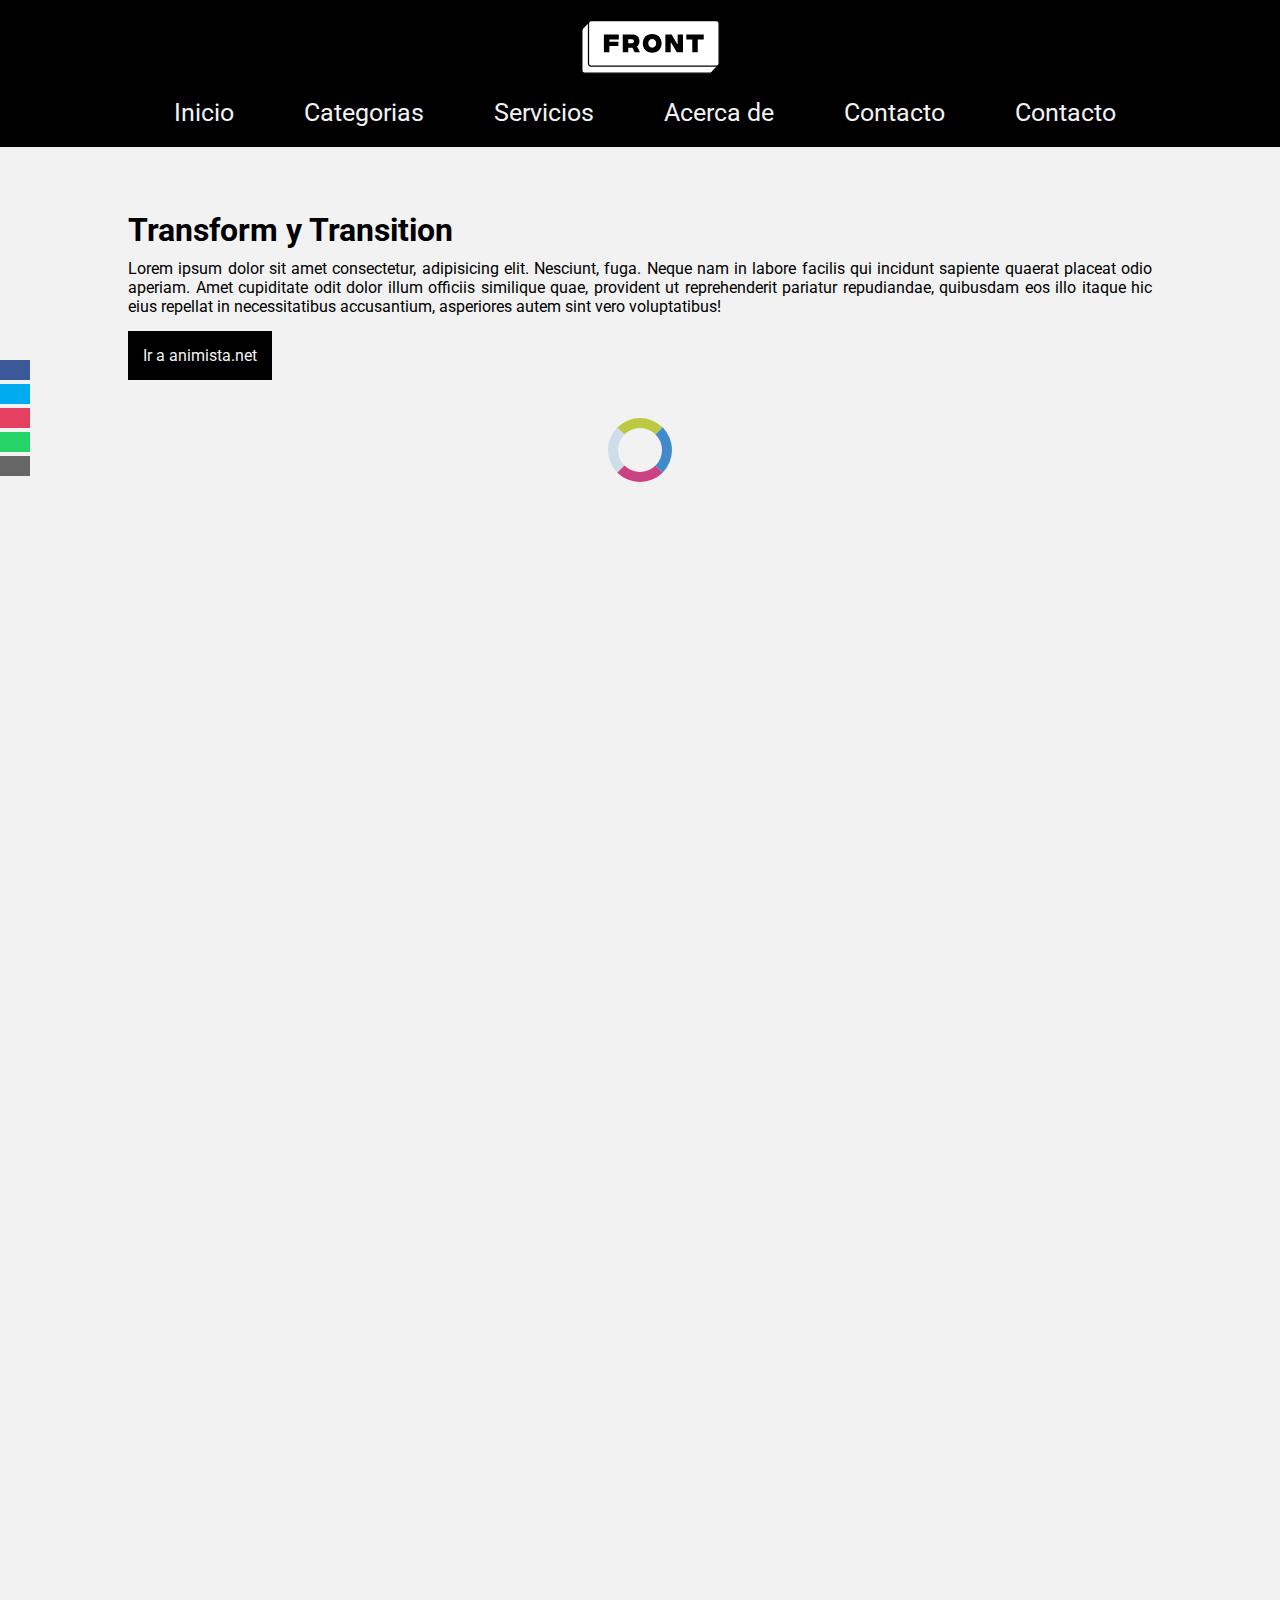
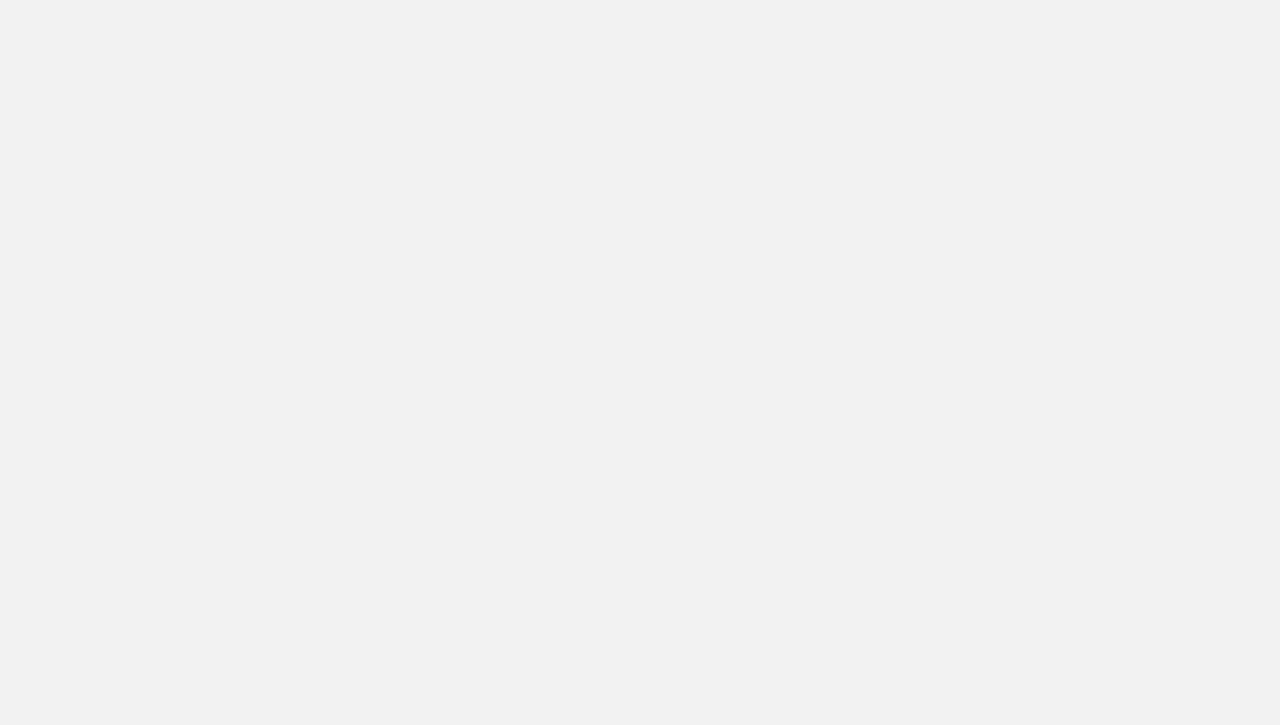
<file: Animaciones/index.html>
<!DOCTYPE html>
<html lang="es">
<head>
    <meta charset="UTF-8">
    <meta http-equiv="X-UA-Compatible" content="IE=edge">
    <meta name="viewport" content="width=device-width, initial-scale=1.0">
    <title>CSS avanzado</title>
    <link rel="stylesheet" href="https://use.fontawesome.com/releases/v5.15.3/css/all.css" integrity="sha384-SZXxX4whJ79/gErwcOYf+zWLeJdY/qpuqC4cAa9rOGUstPomtqpuNWT9wdPEn2fk" crossorigin="anonymous">
    <!-- <link rel="stylesheet" href="./css/style.css"> -->
    <link rel="stylesheet" href="css/style._enclacecss.css">

</head>
<body >
    <header>
        <img class="logo" src="img/logo.svg" alt="">
		<nav>
			<ul>
				<li><a href="#">Inicio</a></li>
				<li><a href="#">Categorias</a></li>
				<li><a href="#">Servicios</a></li>
				<li><a href="#">Acerca de</a></li>
                <li><a href="#">Contacto</a></li>
                <li><a href="#">Contacto</a></li>

			</ul>
		</nav>
	</header>
    <aside class="social">
		<ul>
			<li><a href="#" target="_blank" class="icon-facebook"><i class="fab fa-facebook"></i></a></li>
			<li><a href="#" target="_blank" class="icon-twitter"><i class="fab fa-twitter"></i></a></li>
			<li><a href="#" target="_blank" class="icon-instagram"><i class="fas fa-camera"></i></a></li>
			<li><a href="#" target="_blank" class="icon-whatsapp"><i class="fas fa-comment"></i></a></li>
			<li><a href="mailto:lromiglia@digitalhouse.com" class="icon-mail"><i class="fas fa-envelope"></i></a></li>
		</ul>
    </aside>
    <section class="container ">
        <div class="box"></div>
        <h1>Transform y Transition</h1>
        <p>Lorem ipsum dolor sit amet consectetur, adipisicing elit. Nesciunt, fuga. Neque nam in labore facilis qui incidunt sapiente quaerat placeat odio aperiam. Amet cupiditate odit dolor illum officiis similique quae, provident ut reprehenderit pariatur repudiandae, quibusdam eos illo itaque hic eius repellat in necessitatibus accusantium, asperiores autem sint vero voluptatibus!</p>
        <a href="https://animista.net/" target="_blank">Ir a animista.net</a>
        <br><br><br><br><br><br><br><br><br><br><br><br><br><br><br><br><br><br><br><br><br><br><br><br><br><br><br><br><br><br><br><br><br><br><br><br><br><br><br><br><br><br><br><br><br><br><br><br><br><br><br><br><br><br><br><br><br><br><br><br><br><br><br><br><br><br><br><br><br><br><br><br><br><br><br><br><br><br><br><br><br><br><br><br><br><br><br><br><br><br><br><br><br><br><br><br><br><br><br><br>
    </section>
  <span class="spinner"></span>  

  
</body>
</html>
</file>
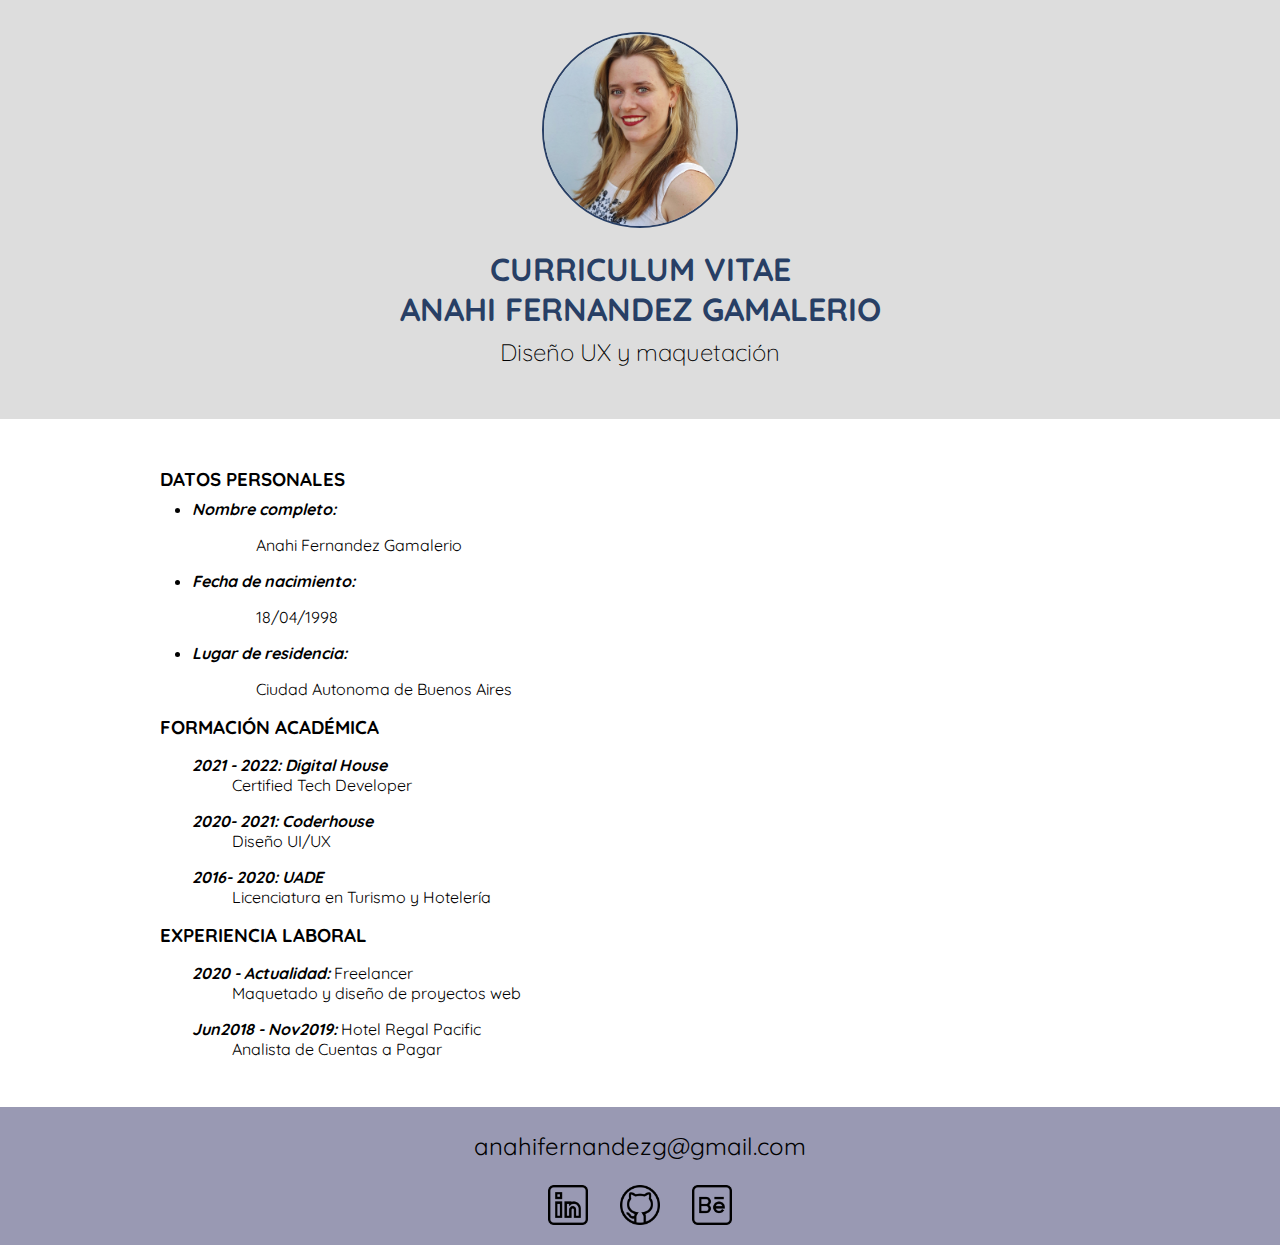
<file: Curriculum/index.html>
<!DOCTYPE html>
<html lang="en">
<head>
    <meta charset="UTF-8">
    <meta http-equiv="X-UA-Compatible" content="IE=edge">
    <meta name="viewport" content="width=device-width, initial-scale=1.0">
    <link rel="stylesheet" href="./styles.css" />
    <link rel="preconnect" href="https://fonts.gstatic.com">
    <link href="https://fonts.googleapis.com/css2?family=Quicksand:wght@300;400&display=swap" rel="stylesheet">
    <title>CV Anahi Fernandez Gamalerio</title>
</head>
<body>

    <header>
        <nav>
            <img src="./img/foto-perfil.jpeg" alt="Foto de perfil" class="foto-perfil">
            <h1>
                CURRICULUM VITAE <br>
                ANAHI FERNANDEZ GAMALERIO
            </h1>
            <h2>Diseño UX y maquetación</h2>
        </nav>
    </header>

    <main>
        <section id="datos-personales">
            <h3>DATOS PERSONALES</h3>
            <li>
                <strong><em>Nombre completo:</em></strong>
                <p class="datos-personales-text">Anahi Fernandez Gamalerio</p>
            </li>
            <li>
                <strong><em>Fecha de nacimiento:</em></strong>
                <p class="datos-personales-text">18/04/1998</p>
            </li>
            <li>
                <strong><em>Lugar de residencia:</em></strong>
                <p class="datos-personales-text">Ciudad Autonoma de Buenos Aires</p>
            </li>
        </section>

        <section id="formacion-academica">
            <h3>FORMACIÓN ACADÉMICA</h3>
            <dl>
                <dt><strong><em>2021 - 2022: Digital House</em></strong></dt>
                <dd>Certified Tech Developer</dd>
                <dt><strong><em>2020- 2021: Coderhouse</em></strong></dt>
                <dd>Diseño UI/UX</dd>
                <dt><strong><em>2016- 2020: UADE</em></strong></dt>
                <dd>Licenciatura en Turismo y Hotelería</dd>
            </dl>
        </section>

        <section id="experiencia-laboral">
            <h3>EXPERIENCIA LABORAL</h3>
            <dl>
                <dt><strong><em>2020 - Actualidad: </em></strong>Freelancer</dt>
                <dd>Maquetado y diseño de proyectos web</dd>
                <dt><strong><em>Jun2018 - Nov2019: </em></strong>Hotel Regal Pacific </dt>
                <dd>Analista de Cuentas a Pagar</dd>
            </dl>
        </section>
    </main>

    <footer>
        <p class="footer-text">anahifernandezg@gmail.com</p>
        <div class="footer-div">
            <a href="https://www.linkedin.com/in/anahi-fernandez-gamalerio/">
                <img src="./img/linkedin.png" alt="logo linkedin" class="image-footer">
            </a>
            <a href="https://github.com/afgamalerio" >
                <img src="./img/github.png" alt="logo behance" class="image-footer">
            </a>
            <a href="https://www.behance.net/anahifernandez2">
                <img src="./img/behance.png" alt="logo behance" class="image-footer">
            </a>
        </div>
    </footer>

</body>
</html>
</file>
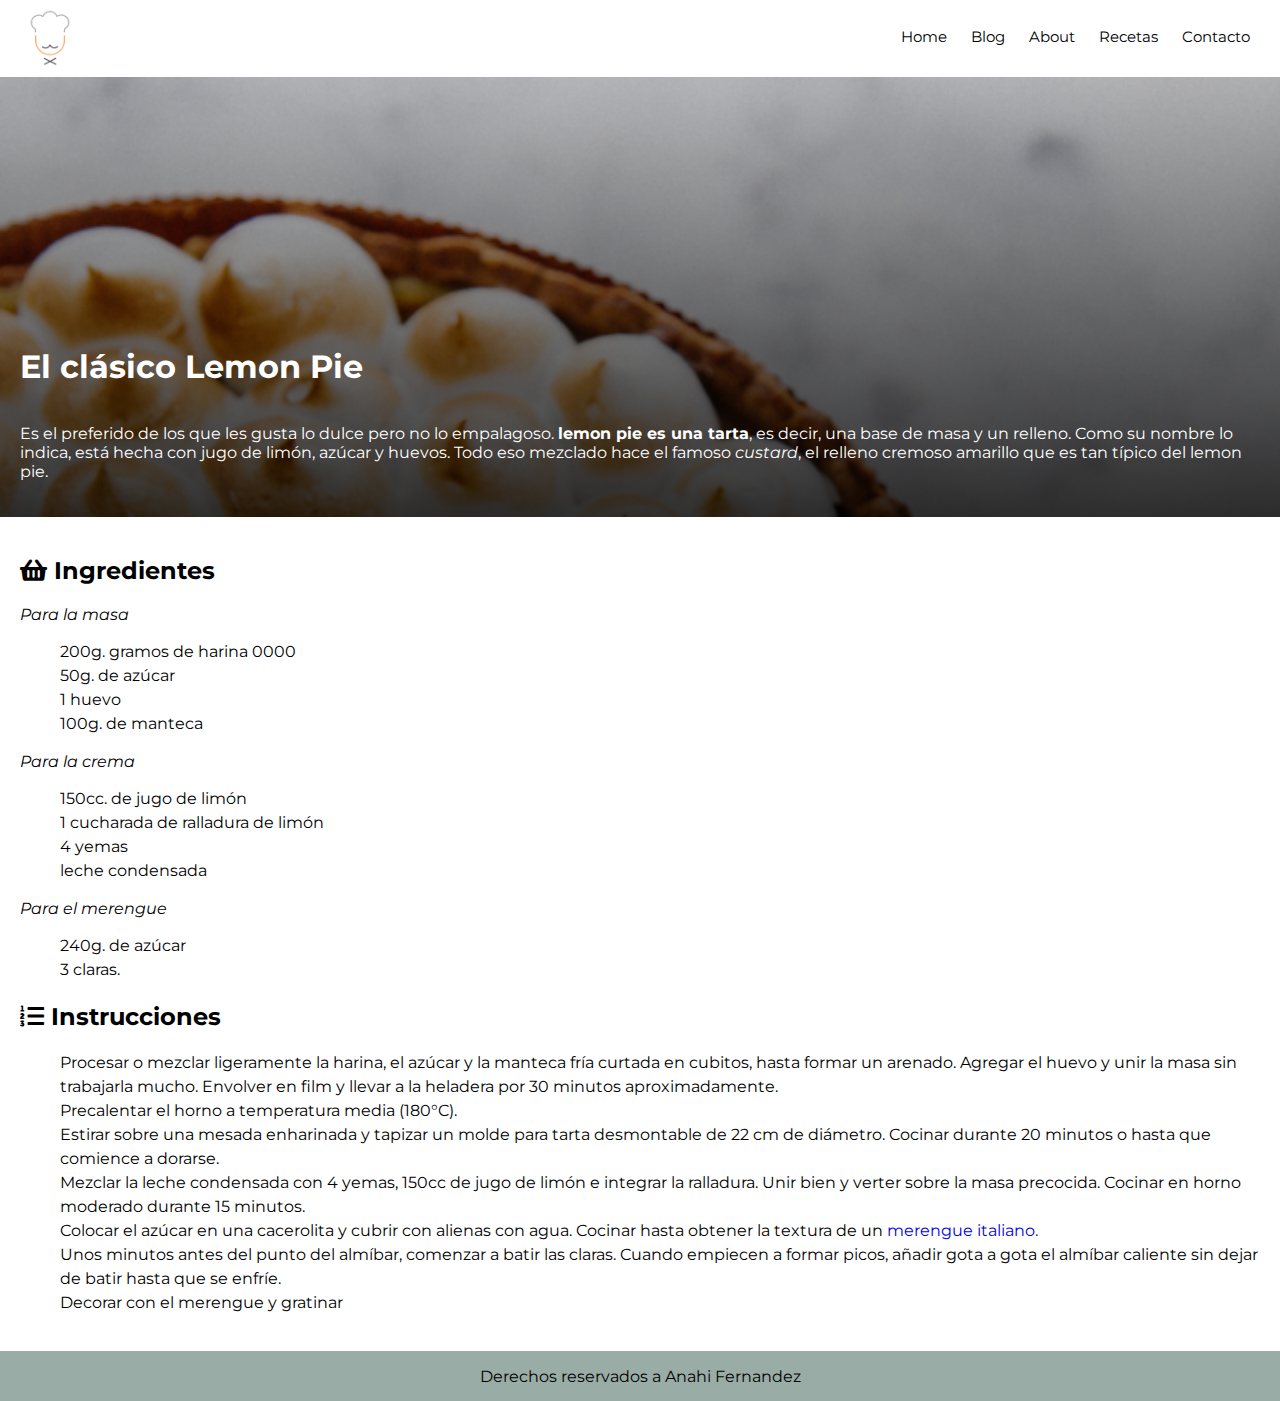
<file: Recetario/index.html>
<!DOCTYPE html>
<html lang="en">
<head>
    <meta charset="UTF-8">
    <meta http-equiv="X-UA-Compatible" content="IE=edge">
    <meta name="viewport" content="width=device-width, initial-scale=1.0">
    <link rel="preconnect" href="https://fonts.gstatic.com">
    <link href="https://fonts.googleapis.com/css2?family=Montserrat&display=swap" rel="stylesheet">
    <link rel="stylesheet" href="https://use.fontawesome.com/releases/v5.15.2/css/all.css">
    <link rel="stylesheet" href="./styles.css" />
    <title>Receta Lemon Pie</title>
</head>
<body>
    <header class="header">
    <nav class="menu">
        <img src="img/logo.png" alt="logo" class="logo-image">
        <div class="mid">
            <ul>
                <li><a href="#">Home</a></li>
                <li><a href="#">Blog</a></li>
                <li><a href="#">About</a></li>
                <li>
                    <a href="#">Recetas</a>
                    <ul>
                        <li><a href="#">Lemon Pie</a></li>
                        <li><a href="#">Cheesecake</a></li>
                        <li><a href="#">Torta Bombón</a></li>
                        <li><a href="#">Tarta de frutilla</a></li>
                    </ul>
                </li>
                <li><a href="#">Contacto</a></li>
            </ul>
        </div>     
    </nav>
    <div class="header-div">
        <h1 class="header-title">El clásico Lemon Pie</h1>
        <p class="header-text">Es el preferido de los que les gusta lo dulce pero no lo empalagoso. <b>lemon pie es una tarta</b>, es decir, una base de masa y un relleno. Como su nombre lo indica, está hecha con jugo de limón, azúcar y huevos. Todo eso mezclado hace el famoso <i>custard</i>, el relleno cremoso amarillo que es tan típico del lemon pie.
        </p>
    </div>
    </header>
    <main>
        <section id="recetasdulces">
            <h2><i class="fas fa-shopping-basket"></i> Ingredientes</h2>
            <i>Para la masa</i>
            <ul type="none">
                <li>200g. gramos de harina 0000</li>
                <li>50g. de azúcar</li>
                <li>1 huevo</li>
                <li>100g. de manteca</li>
            </ul>
            <i>Para la crema</i>
            <ul type="none">
                <li>150cc. de jugo de limón</li>
                <li>1 cucharada de ralladura de limón</li>
                <li>4 yemas</li>
                <li>leche condensada</li>
            </ul>
            <i>Para el merengue</i>
            <ul type="none">
                <li>240g. de azúcar</li>
                <li>3 claras.</li>
            </ul>
        </section>
        <section>
            <h2><i class="fas fa-list-ol"></i> Instrucciones</h2>
            <ol>
                <li> Procesar o mezclar ligeramente la harina, el azúcar y la manteca fría curtada en cubitos, hasta formar un arenado. Agregar el huevo y unir la masa sin trabajarla mucho. Envolver en film y llevar a la heladera por 30 minutos aproximadamente.</li>
                <li>Precalentar el horno a temperatura media (180°C).</li>
                <li>Estirar sobre una mesada enharinada y tapizar un molde para tarta desmontable de 22 cm de diámetro. Cocinar durante 20 minutos o hasta que comience a dorarse.</li>
                <li>Mezclar la leche condensada con 4 yemas, 150cc de jugo de limón e integrar la ralladura. Unir bien y verter sobre la masa precocida. Cocinar en horno moderado durante 15 minutos.</li>
                <li>Colocar el azúcar en una cacerolita y cubrir con alienas con agua. Cocinar hasta obtener la textura de un <a href="Merengue">merengue italiano.</a></li>
                <li>Unos minutos antes del punto del almíbar, comenzar a batir las claras. Cuando empiecen a formar picos, añadir gota a gota el almíbar caliente sin dejar de batir hasta que se enfríe.</li>
                <li>Decorar con el merengue y gratinar</li>
            </ol>
        </section>
    </main>
    <footer>
        <p>Derechos reservados a Anahi Fernandez</p>
    </footer>
</body>
</html>
</file>
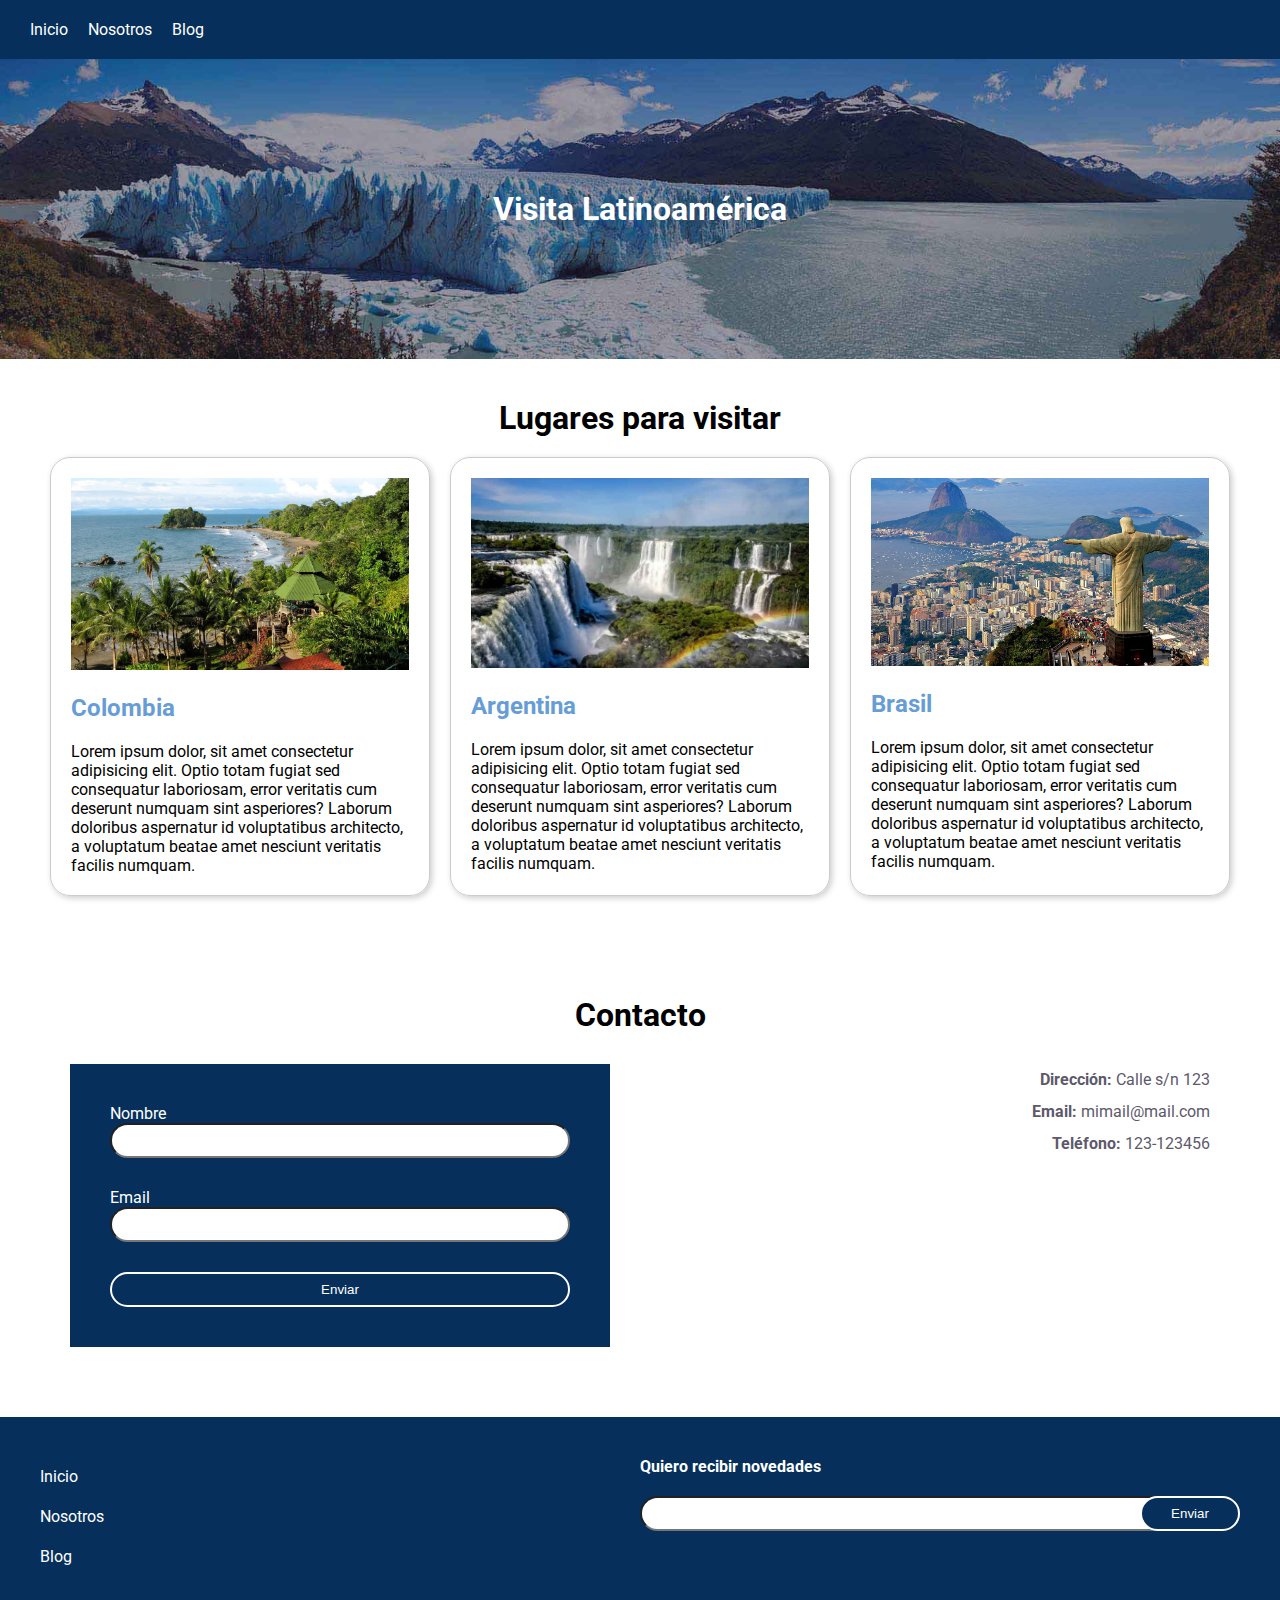
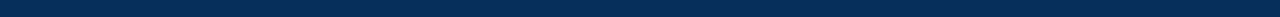
<file: Responsive/index.html>
<!DOCTYPE html>
<html lang="es">

<head>
    <meta charset="UTF-8">
    <meta name="viewport" content="width=device-width, initial-scale=1.0">
    <title>Responsive</title>
    <link rel="stylesheet" href="css/estilos.css">
</head>

<body>
    <header>
        <nav>
            <ul>
                <li><a href="">Inicio</a></li>
                <li><a href="">Nosotros</a></li>
                <li><a href="">Blog</a></li>
            </ul>
        </nav>
        <div class="bg-header">
            <h1>Visita Latinoamérica</h1>
        </div>
    </header>
    <main>
        <section id="card-section">
            <h2>Lugares para visitar</h2>
            <div>
                <div class="card">
                    <img src="img/colombia.jpeg" alt="">
                    <h3>Colombia</h3>
                    <p>Lorem ipsum dolor, sit amet consectetur adipisicing elit. Optio totam fugiat sed consequatur
                        laboriosam, error veritatis cum deserunt numquam sint asperiores? Laborum doloribus aspernatur
                        id
                        voluptatibus architecto, a voluptatum beatae amet nesciunt veritatis facilis numquam.</p>
                </div>
                <div class="card">
                    <img src="img/argentina.jpeg" alt="">
                    <h3>Argentina</h3>
                    <p>Lorem ipsum dolor, sit amet consectetur adipisicing elit. Optio totam fugiat sed consequatur
                        laboriosam, error veritatis cum deserunt numquam sint asperiores? Laborum doloribus aspernatur
                        id
                        voluptatibus architecto, a voluptatum beatae amet nesciunt veritatis facilis numquam.</p>
                </div>
                <div class="card">
                    <img src="img/brasil.jpeg" alt="">
                    <h3>Brasil</h3>
                    <p>Lorem ipsum dolor, sit amet consectetur adipisicing elit. Optio totam fugiat sed consequatur
                        laboriosam, error veritatis cum deserunt numquam sint asperiores? Laborum doloribus aspernatur
                        id
                        voluptatibus architecto, a voluptatum beatae amet nesciunt veritatis facilis numquam.</p>
                </div>
            </div>
        </section>
        <section class="contact-form-section">
            <h2>Contacto</h2>
            <div>
             
                <div class="formulario">

                    <form action="">
                        <label for="nombre">Nombre</label>
                        <input type="text" id="nombre">
                        <label for="email">Email</label>
                        <input type="text" id="email">
                        <input type="submit" value="Enviar">
                    </form>
                </div>
                <div class="contacto">
                    <p><span>Dirección:</span> Calle s/n 123</p>
                    <p><span>Email:</span>  mimail@mail.com</p>
                    <p><span>Teléfono:</span>  123-123456</p>
                </div>
            </div>
        </section>
    </main>
    <footer>
        <div>
            <ul>
                <li><a href="">Inicio</a></li>
                <li><a href="">Nosotros</a></li>
                <li><a href="">Blog</a></li>
            </ul>
        </div>
        <div>
            <h4>Quiero recibir novedades</h4>
            <div class="news-letter">            <input type="text"><input type="submit" value="Enviar">
            </div>
        </div>
    </footer>
</body>

</html>
</file>
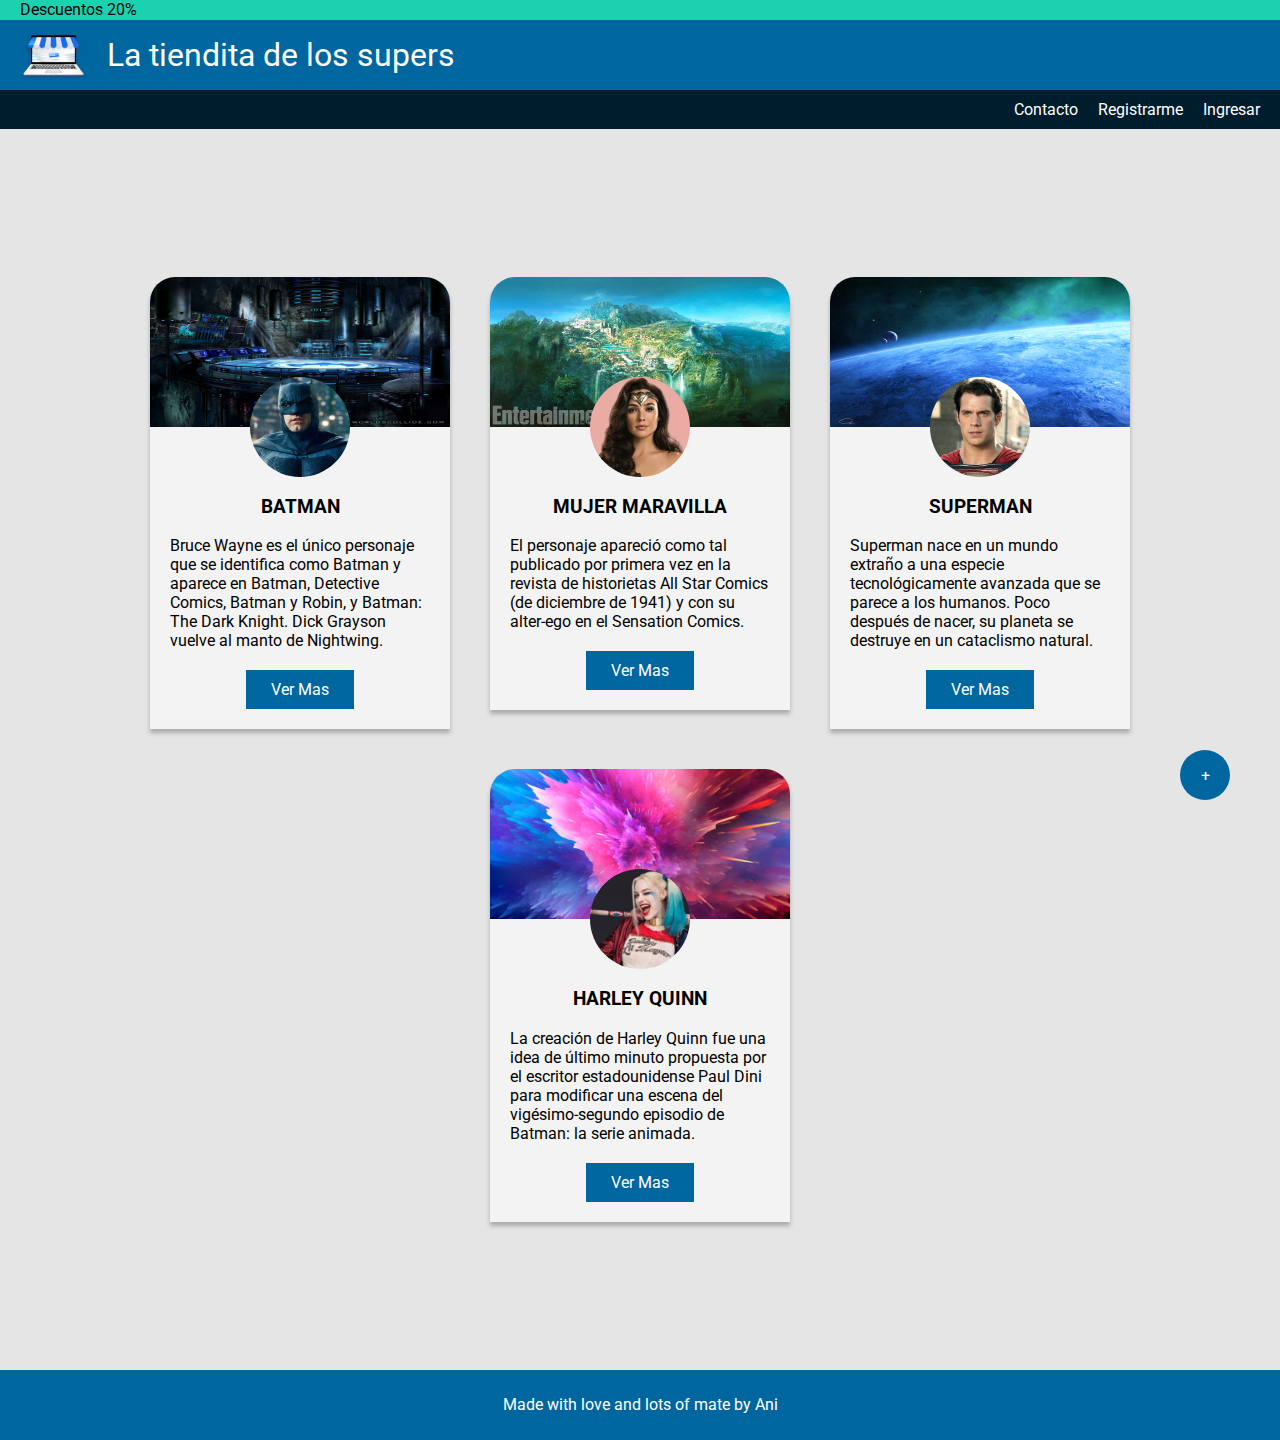
<file: Superheroes/index.html>
<!DOCTYPE html>
<html lang="en">
<head>
    <meta charset="UTF-8">
    <meta http-equiv="X-UA-Compatible" content="IE=edge">
    <meta name="viewport" content="width=device-width, initial-scale=1.0">
    <link rel="stylesheet" href="https://cdnjs.cloudflare.com/ajax/libs/font-awesome/5.15.3/css/all.min.css" integrity="sha512-iBBXm8fW90+nuLcSKlbmrPcLa0OT92xO1BIsZ+ywDWZCvqsWgccV3gFoRBv0z+8dLJgyAHIhR35VZc2oM/gI1w==" crossorigin="anonymous" />
    <link rel="preconnect" href="https://fonts.gstatic.com">
    <link href="https://fonts.googleapis.com/css2?family=Roboto&display=swap" rel="stylesheet">
    <link rel="stylesheet" href="./styles/styles.css">
    <title>Super Heros</title>
</head>
<body>
    <div class="descuento">
        <p>Descuentos 20%</p>
    </div>
    <header>
        <a href="index.html" class="logo">
            <img src="./img/logo.png" alt="Logo de la tienda" class="logo-image">
            <h1 class="logo-title">La tiendita de los supers</h1>
        </a>
    </header>
    <div class="menuDiv">
        <ul class="menu">
            <li><a href="./contacto.html" class="menuLink">Contacto</a></li>
            <li><a href="./registro.html" class="menuLink">Registrarme</a></li>
            <li><a href="./ingresar.html" class="menuLink">Ingresar</a></li>
        </ul>
    </div>
    <main>
    <div class="botonsuma"><p>+</p></div>
        <section class="superhero-card-container">
            <div class="superhero-card">
                <div class="batman-card-image">
                    <i class="fas fa-heart"></i>
                    <img src="./img/batman.jpg" alt="Imagen Batman" class="card-image">
                </div>
                <div class="batman-card-content">
                    <h3 class="card-title">Batman</h3>
                    <p>Bruce Wayne es el único personaje que se identifica como Batman y aparece en Batman, Detective Comics, Batman y Robin, y Batman: The Dark Knight. Dick Grayson vuelve al manto de Nightwing.</p>
                    <a href="./batman.html" class="card-button">Ver Mas</a>
                </div>
            </div>
            <div class="superhero-card">
                <div class="wonderwoman-card-image">
                    <i class="fas fa-heart"></i>
                    <img src="./img/ww.jpg" alt="Imagen Mujer Maravilla" class="card-image">
                </div>
                <div class="wonderwoman-card-content">
                    <h3 class="card-title">Mujer Maravilla</h3>
                    <p>El personaje apareció como tal publicado por primera vez en la revista de historietas All Star Comics (de diciembre de 1941)​ y con su alter-ego en el Sensation Comics.</p>
                    <a href="./wonderWoman.html" class="card-button">Ver Mas</a>
                </div>
            </div>
            <div class="superhero-card">
                <div class="superman-card-image">
                    <i class="fas fa-heart"></i>
                    <img src="./img/sman.jpg" alt="Imagen Superman" class="card-image">
                </div>
                <div class="superman-card-content">
                    <h3 class="card-title">Superman</h3>
                    <p>Superman nace en un mundo extraño a una especie tecnológicamente avanzada que se parece a los humanos. Poco después de nacer, su planeta se destruye en un cataclismo natural.</p>
                    <a href="./superman.html" class="card-button">Ver Mas</a>
                </div>
            </div>
            <div class="superhero-card">
                <div class="hquinn-card-image">
                    <i class="fas fa-heart"></i>
                    <img src="./img/hquinn.png" alt="Imagen Superman" class="card-image">
                </div>
                <div class="hquinn-card-content">
                    <h3 class="card-title">Harley Quinn</h3>
                    <p>La creación de Harley Quinn fue una idea de último minuto propuesta por el escritor estadounidense Paul Dini para modificar una escena del vigésimo-segundo episodio de Batman: la serie animada.</p>
                    <a href="./harleyQuinn.html" class="card-button">Ver Mas</a>
                </div>
            </div>
        </section>
    </main>
    <footer>
        <p>Made with love and lots of mate by Ani</p>
    </footer>
</body>
</html>
</file>
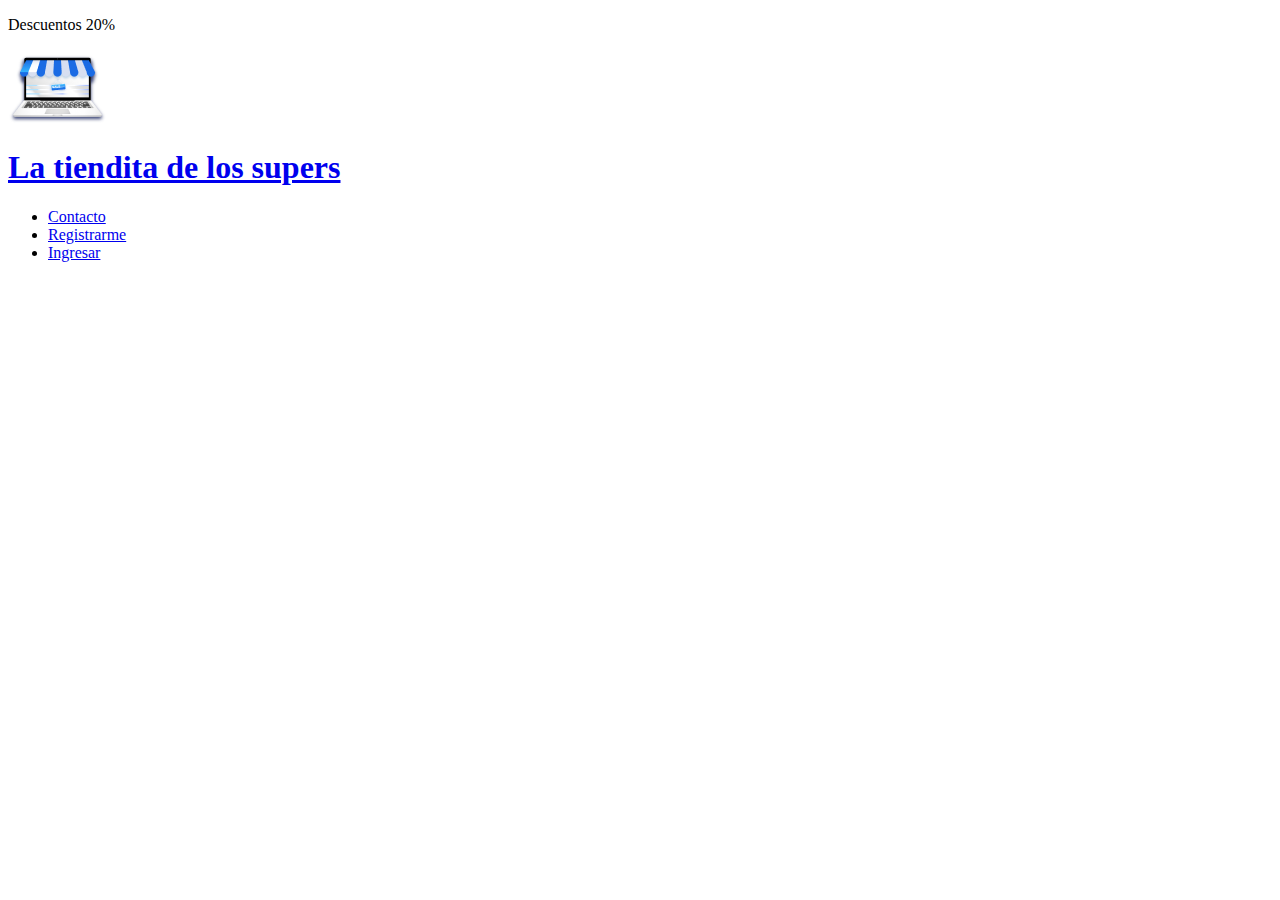
<file: Superheroes/agregatusuper.html>
<!DOCTYPE html>
<html lang="en">
<head>
    <meta charset="UTF-8">
    <meta http-equiv="X-UA-Compatible" content="IE=edge">
    <meta name="viewport" content="width=device-width, initial-scale=1.0">
    <title>Document</title>
</head>
<body>
    <div class="descuento">
        <p>Descuentos 20%</p>
    </div>
    <header>
        <a href="index.html" class="logo">
            <img src="./img/logo.png" alt="Logo de la tienda" class="logo-image">
            <h1 class="logo-title">La tiendita de los supers</h1>
        </a>
    </header>
    <div class="menuDiv">
        <ul class="menu">
            <li><a href="./contacto.html" class="menuLink">Contacto</a></li>
            <li><a href="./registro.html" class="menuLink">Registrarme</a></li>
            <li><a href="./ingresar.html" class="menuLink">Ingresar</a></li>
        </ul>
    </div>
    
</body>
</html>
</file>
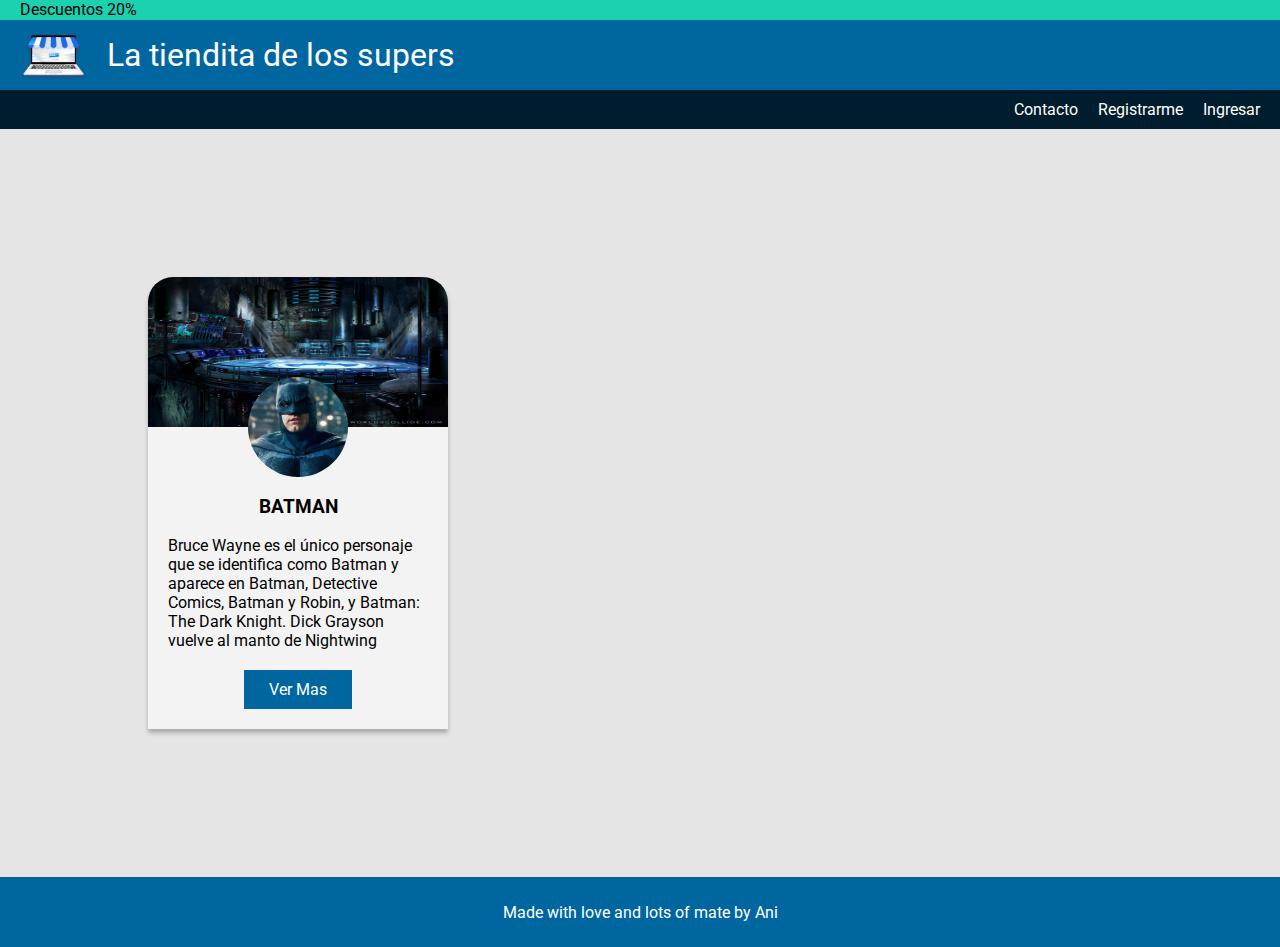
<file: Superheroes/batman.html>
<!DOCTYPE html>
<html lang="en">
<head>
    <meta charset="UTF-8">
    <meta http-equiv="X-UA-Compatible" content="IE=edge">
    <meta name="viewport" content="width=device-width, initial-scale=1.0">
    <link rel="stylesheet" href="https://cdnjs.cloudflare.com/ajax/libs/font-awesome/5.15.3/css/all.min.css" integrity="sha512-iBBXm8fW90+nuLcSKlbmrPcLa0OT92xO1BIsZ+ywDWZCvqsWgccV3gFoRBv0z+8dLJgyAHIhR35VZc2oM/gI1w==" crossorigin="anonymous" />
    <link rel="preconnect" href="https://fonts.gstatic.com">
    <link href="https://fonts.googleapis.com/css2?family=Roboto&display=swap" rel="stylesheet">
    <link rel="stylesheet" href="./styles/styles.css">
    <title>Super Heros</title>
</head>
<body>
    <div class="descuento">
        <p>Descuentos 20%</p>
    </div>
    <header>
        <a href="index.html" class="logo">
            <img src="./img/logo.png" alt="Logo de la tienda" class="logo-image">
            <h1 class="logo-title">La tiendita de los supers</h1>
        </a>
    </header>
    <div class="menuDiv">
        <ul class="menu">
            <li><a href="./contacto.html" class="menuLink">Contacto</a></li>
            <li><a href="./registro.html" class="menuLink">Registrarme</a></li>
            <li><a href="./ingresar.html" class="menuLink">Ingresar</a></li>
        </ul>
    </div>
    <main>
        <section class="superhero-card-container">
            <div class="superhero-card">
                <div class="batman-card-image">
                    <i class="fas fa-heart"></i>
                    <img src="./img/batman.jpg" alt="Imagen Batman" class="card-image">
                </div>
                <div class="batman-card-content">
                    <h3 class="card-title">Batman</h3>
                    <p>Bruce Wayne es el único personaje que se identifica como Batman y aparece en Batman, Detective Comics, Batman y Robin, y Batman: The Dark Knight. Dick Grayson vuelve al manto de Nightwing</p>
                    <a href="./batman.html" class="card-button">Ver Mas</a>
                </div>
            </div>
        </section>
    </main>
    <footer>
        <p>Made with love and lots of mate by Ani</p>
    </footer>
</body>
</html>
</file>
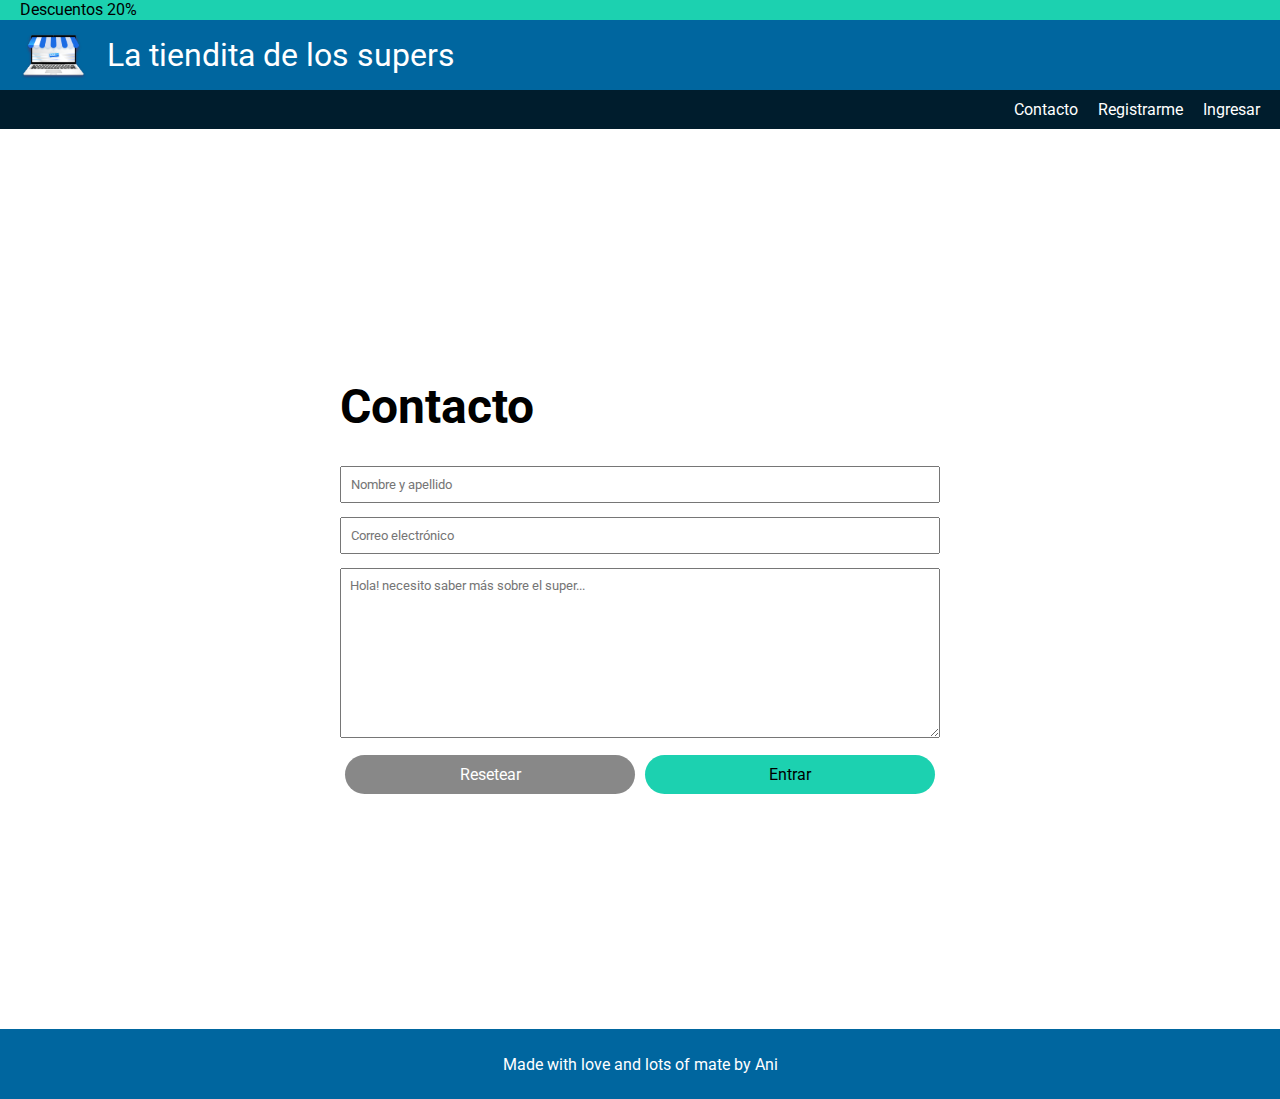
<file: Superheroes/contacto.html>
<!DOCTYPE html>
<html lang="en">
<head>
    <meta charset="UTF-8">
    <meta http-equiv="X-UA-Compatible" content="IE=edge">
    <meta name="viewport" content="width=device-width, initial-scale=1.0">
    <link rel="stylesheet" href="https://cdnjs.cloudflare.com/ajax/libs/font-awesome/5.15.3/css/all.min.css" integrity="sha512-iBBXm8fW90+nuLcSKlbmrPcLa0OT92xO1BIsZ+ywDWZCvqsWgccV3gFoRBv0z+8dLJgyAHIhR35VZc2oM/gI1w==" crossorigin="anonymous" />
    <link rel="preconnect" href="https://fonts.gstatic.com">
    <link href="https://fonts.googleapis.com/css2?family=Roboto&display=swap" rel="stylesheet">
    <link rel="stylesheet" href="./styles/contacto.css">
    <title>Contacto</title>
</head>
<body>
    <div class="descuento">
        <p>Descuentos 20%</p>
    </div>
    <header>
        <a href="index.html" class="logo">
            <img src="./img/logo.png" alt="Logo de la tienda" class="logo-image">
            <h1 class="logo-title">La tiendita de los supers</h1>
        </a>
    </header>
    <div class="menuDiv">
        <ul class="menu">
            <li><a href="./contacto.html" class="menuLink">Contacto</a></li>
            <li><a href="./registro.html" class="menuLink">Registrarme</a></li>
            <li><a href="./ingresar.html" class="menuLink">Ingresar</a></li>
        </ul>
    </div>
    <main>
        <div class="form-container">
            <h2>Contacto</h2>
            <form action="registro.html" method="POST" class="form">
                <input type="name" name="name" id="name" placeholder="Nombre y apellido" required>
                <input type="email" name="email" id="email" placeholder="Correo electrónico" required>
                <textarea name="message" id="message" rows="10" placeholder="Hola! necesito saber más sobre el super..."></textarea>
                <div>
                    <a class= "formbtn refresh" href="registro.html">Resetear</a>
                    <a class= "formbtn enter" href="index.html">Entrar</a>
                </div>
            </form>
        </div>
    </main>
    <footer>
        <p>Made with love and lots of mate by Ani</p>
    </footer>
</body>
</html>
</file>
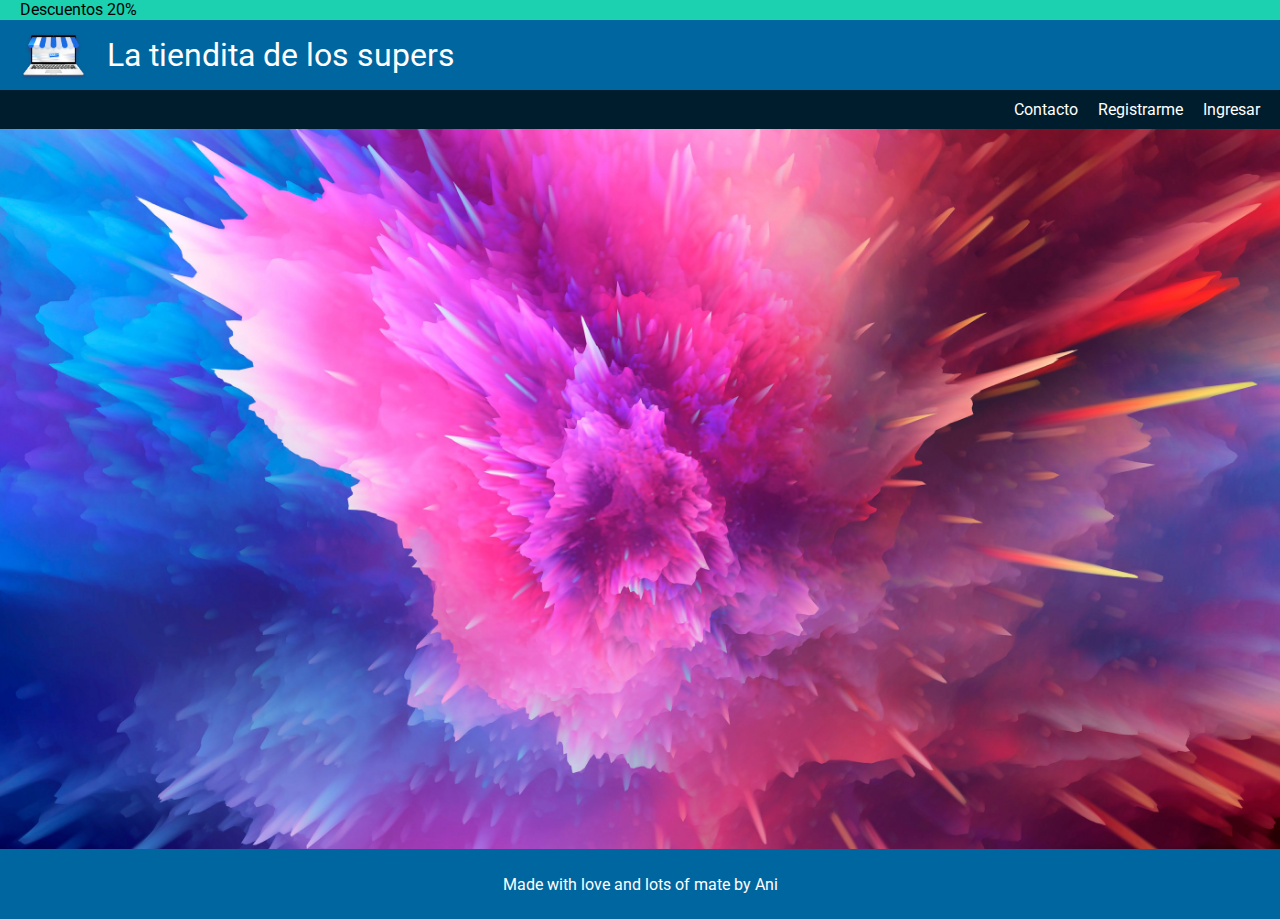
<file: Superheroes/harleyQuinn.html>
<!DOCTYPE html>
<html lang="en">
<head>
    <meta charset="UTF-8">
    <meta http-equiv="X-UA-Compatible" content="IE=edge">
    <meta name="viewport" content="width=device-width, initial-scale=1.0">
    <link rel="stylesheet" href="https://cdnjs.cloudflare.com/ajax/libs/font-awesome/5.15.3/css/all.min.css" integrity="sha512-iBBXm8fW90+nuLcSKlbmrPcLa0OT92xO1BIsZ+ywDWZCvqsWgccV3gFoRBv0z+8dLJgyAHIhR35VZc2oM/gI1w==" crossorigin="anonymous" />
    <link rel="preconnect" href="https://fonts.gstatic.com">
    <link href="https://fonts.googleapis.com/css2?family=Roboto&display=swap" rel="stylesheet">
    <link rel="stylesheet" href="./styles/harleyQuinn.css">
    <title>Super Heros</title>
</head>
<body>
    <div class="descuento">
        <p>Descuentos 20%</p>
    </div>
    <header>
        <a href="index.html" class="logo">
            <img src="./img/logo.png" alt="Logo de la tienda" class="logo-image">
            <h1 class="logo-title">La tiendita de los supers</h1>
        </a>
    </header>
    <div class="menuDiv">
        <ul class="menu">
            <li><a href="./contacto.html" class="menuLink">Contacto</a></li>
            <li><a href="./registro.html" class="menuLink">Registrarme</a></li>
            <li><a href="./ingresar.html" class="menuLink">Ingresar</a></li>
        </ul>
    </div>
    <main>
    </main>
    <footer>
        <p>Made with love and lots of mate by Ani</p>
    </footer>
</body>
</html>
</file>
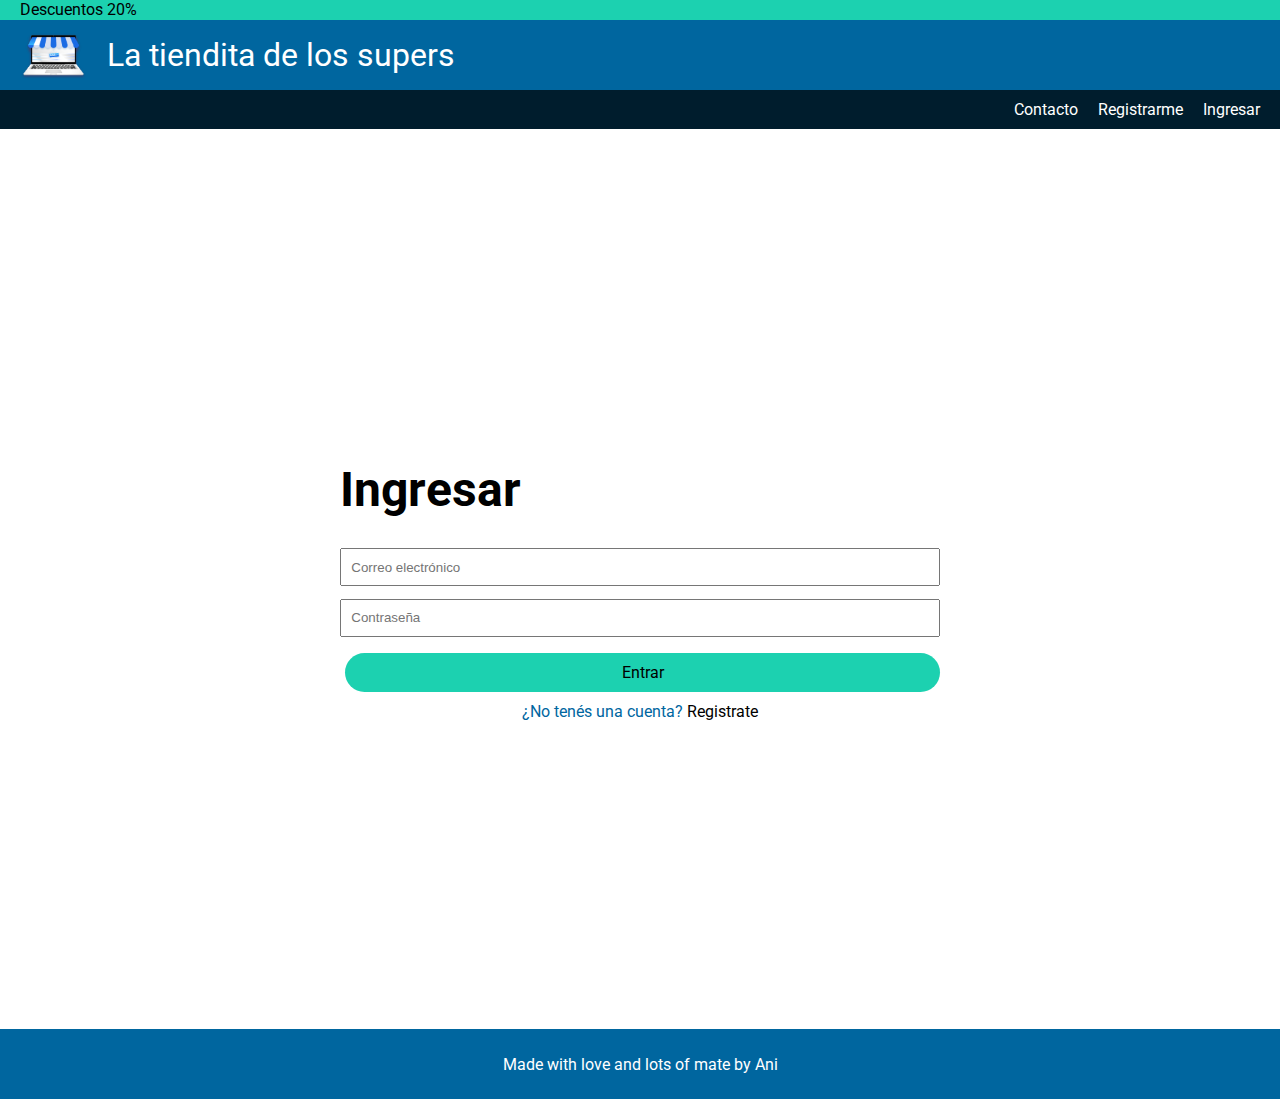
<file: Superheroes/ingresar.html>
<!DOCTYPE html>
<html lang="en">
<head>
    <meta charset="UTF-8">
    <meta http-equiv="X-UA-Compatible" content="IE=edge">
    <meta name="viewport" content="width=device-width, initial-scale=1.0">
    <link rel="stylesheet" href="https://cdnjs.cloudflare.com/ajax/libs/font-awesome/5.15.3/css/all.min.css" integrity="sha512-iBBXm8fW90+nuLcSKlbmrPcLa0OT92xO1BIsZ+ywDWZCvqsWgccV3gFoRBv0z+8dLJgyAHIhR35VZc2oM/gI1w==" crossorigin="anonymous" />
    <link rel="preconnect" href="https://fonts.gstatic.com">
    <link href="https://fonts.googleapis.com/css2?family=Roboto&display=swap" rel="stylesheet">
    <link rel="stylesheet" href="./styles/ingresar.css">
    <title>Login</title>
</head>
<body>
    <div class="descuento">
        <p>Descuentos 20%</p>
    </div>
    <header>
        <a href="index.html" class="logo">
            <img src="./img/logo.png" alt="Logo de la tienda" class="logo-image">
            <h1 class="logo-title">La tiendita de los supers</h1>
        </a>
    </header>
    <div class="menuDiv">
        <ul class="menu">
            <li><a href="./contacto.html" class="menuLink">Contacto</a></li>
            <li><a href="./registro.html" class="menuLink">Registrarme</a></li>
            <li><a href="./ingresar.html" class="menuLink">Ingresar</a></li>
        </ul>
    </div>
    <main>
        <div class="form-container">
            <h2>Ingresar</h2>
            <form action="registro.html" method="POST" class="form">
                <input type="email" name="email" id="email" placeholder="Correo electrónico" required>
                <input type="password" name="password" id="password" placeholder="Contraseña" required>
                <div>
                    <a class= "formbtn" href="index.html">Entrar</a>
                </div>
            </form>
            <p class="bottom-text">¿No tenés una cuenta? <a href="registro.html">Registrate</a></p>
        </div>
    </main>
    <footer>
        <p>Made with love and lots of mate by Ani</p>
    </footer>
</body>
</html>
</file>
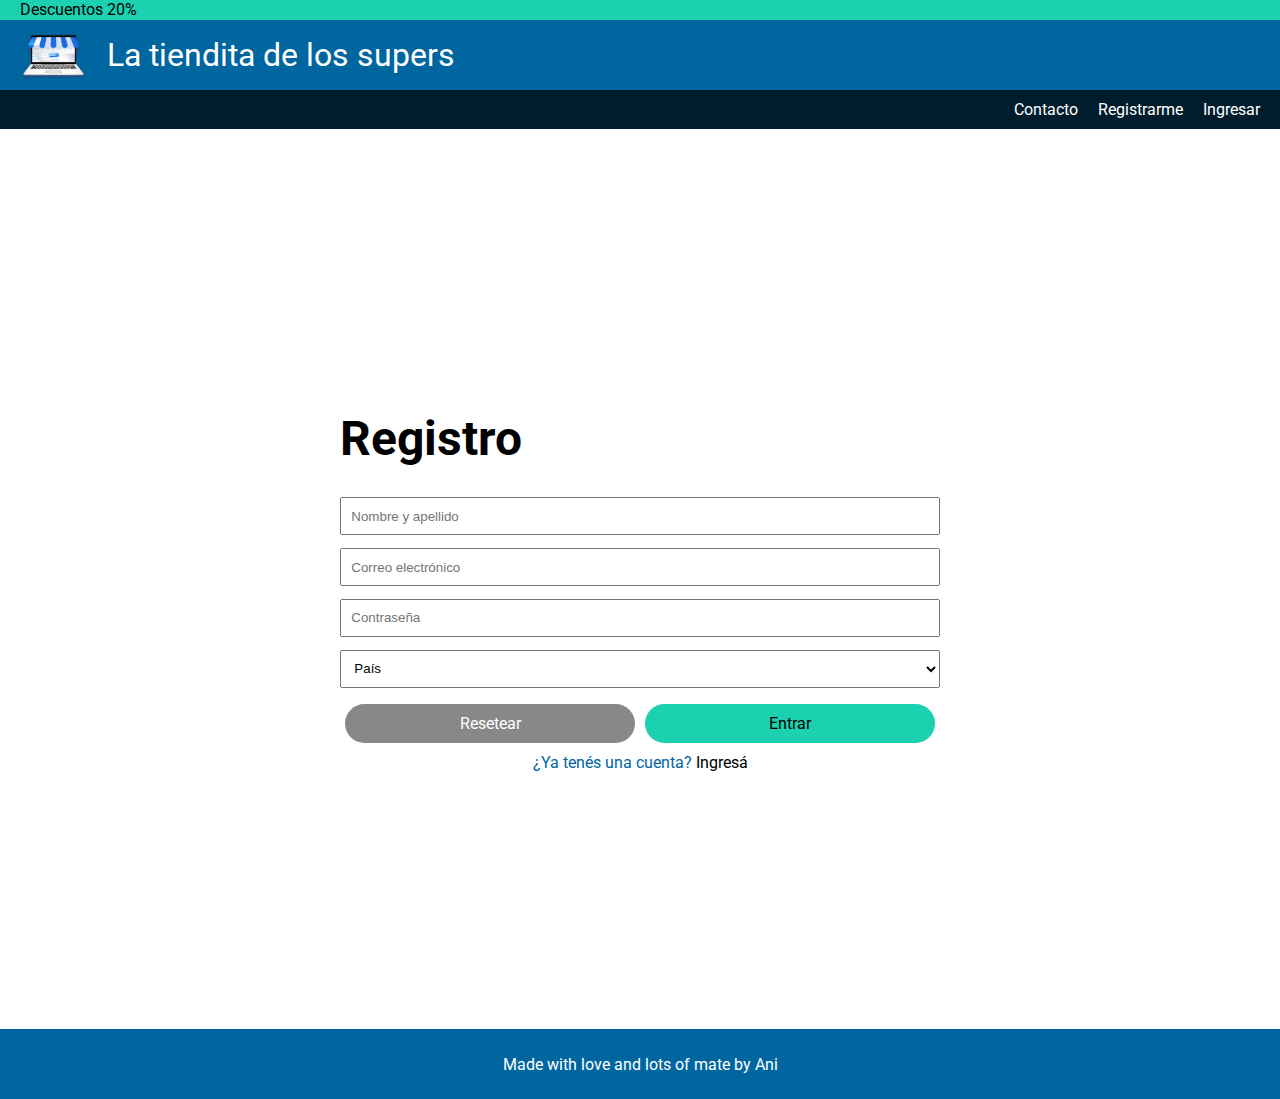
<file: Superheroes/registro.html>
<!DOCTYPE html>
<html lang="en">
<head>
    <meta charset="UTF-8">
    <meta http-equiv="X-UA-Compatible" content="IE=edge">
    <meta name="viewport" content="width=device-width, initial-scale=1.0">
    <link rel="stylesheet" href="https://cdnjs.cloudflare.com/ajax/libs/font-awesome/5.15.3/css/all.min.css" integrity="sha512-iBBXm8fW90+nuLcSKlbmrPcLa0OT92xO1BIsZ+ywDWZCvqsWgccV3gFoRBv0z+8dLJgyAHIhR35VZc2oM/gI1w==" crossorigin="anonymous" />
    <link rel="preconnect" href="https://fonts.gstatic.com">
    <link href="https://fonts.googleapis.com/css2?family=Roboto&display=swap" rel="stylesheet">
    <link rel="stylesheet" href="./styles/registro.css">
    <title>Registro</title>
</head>
<body>
    <div class="descuento">
        <p>Descuentos 20%</p>
    </div>
    <header>
        <a href="index.html" class="logo">
            <img src="./img/logo.png" alt="Logo de la tienda" class="logo-image">
            <h1 class="logo-title">La tiendita de los supers</h1>
        </a>
    </header>
    <div class="menuDiv">
        <ul class="menu">
            <li><a href="./contacto.html" class="menuLink">Contacto</a></li>
            <li><a href="./registro.html" class="menuLink">Registrarme</a></li>
            <li><a href="./ingresar.html" class="menuLink">Ingresar</a></li>
        </ul>
    </div>
    <main>
        <div class="form-container">
            <h2>Registro</h2>
            <form action="registro.html" method="POST" class="form">
                <input type="name" name="name" id="name" placeholder="Nombre y apellido" required>
                <input type="email" name="email" id="email" placeholder="Correo electrónico" required>
                <input type="password" name="password" id="password" placeholder="Contraseña" required>
                <select name="country" value="País">
                    <option value="Pais">País</option>
                    <option value="Argentina">Argentina</option>
                    <option value="Brasil">Brasil</option>
                    <option value="Paraguay">Paraguay</option>
                    <option value="Uruguay">Uruguay</option>
                    <option value="Chile">Chile</option>
                </select>
                <div>
                    <a class= "formbtn refresh" href="registro.html">Resetear</a>
                    <a class= "formbtn enter" href="index.html">Entrar</a>
                </div>
            </form>
            <p class="bottom-text">¿Ya tenés una cuenta? <a href="ingresar.html">Ingresá</a></p>
        </div>
    </main>
    <footer>
        <p>Made with love and lots of mate by Ani</p>
    </footer>
</body>
</html>
</file>
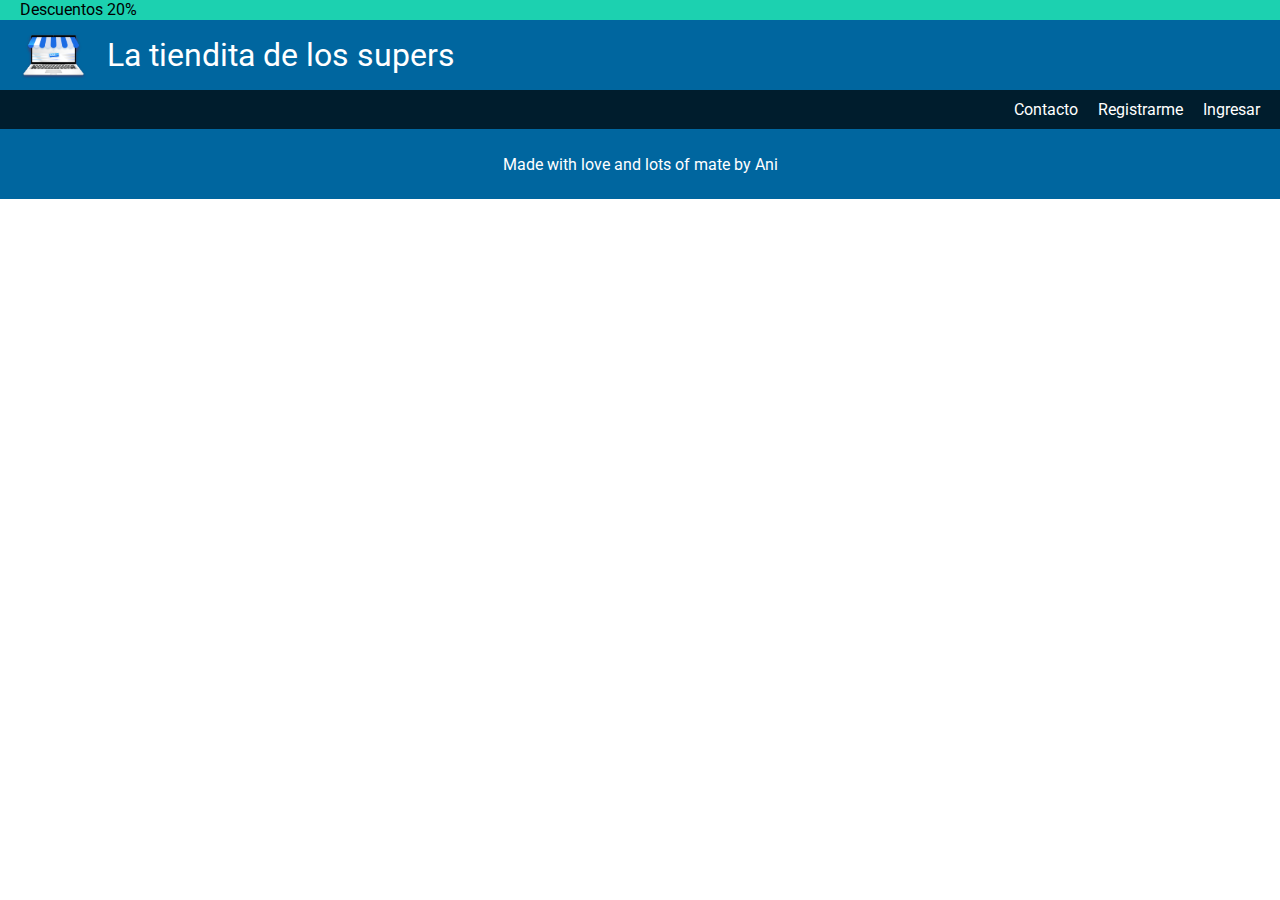
<file: Superheroes/superman.html>
<!DOCTYPE html>
<html lang="en">
<head>
    <meta charset="UTF-8">
    <meta http-equiv="X-UA-Compatible" content="IE=edge">
    <meta name="viewport" content="width=device-width, initial-scale=1.0">
    <link rel="stylesheet" href="https://cdnjs.cloudflare.com/ajax/libs/font-awesome/5.15.3/css/all.min.css" integrity="sha512-iBBXm8fW90+nuLcSKlbmrPcLa0OT92xO1BIsZ+ywDWZCvqsWgccV3gFoRBv0z+8dLJgyAHIhR35VZc2oM/gI1w==" crossorigin="anonymous" />
    <link rel="preconnect" href="https://fonts.gstatic.com">
    <link href="https://fonts.googleapis.com/css2?family=Roboto&display=swap" rel="stylesheet">
    <link rel="stylesheet" href="./styles/styles.css">
    <title>Super Heros</title>
</head>
<body>
    <div class="descuento">
        <p>Descuentos 20%</p>
    </div>
    <header>
        <a href="index.html" class="logo">
            <img src="./img/logo.png" alt="Logo de la tienda" class="logo-image">
            <h1 class="logo-title">La tiendita de los supers</h1>
        </a>
    </header>
    <div class="menuDiv">
        <ul class="menu">
            <li><a href="./contacto.html" class="menuLink">Contacto</a></li>
            <li><a href="./registro.html" class="menuLink">Registrarme</a></li>
            <li><a href="./ingresar.html" class="menuLink">Ingresar</a></li>
        </ul>
    </div>
    <main>
    </main>
    <footer>
        <p>Made with love and lots of mate by Ani</p>
    </footer>
</body>
</html>
</file>
<file: Animaciones/css/style._enclacecss.css>
@import url('https://fonts.googleapis.com/css2?family=Roboto:wght@300&display=swap');

*{
    box-sizing: border-box;
    margin: 0;
    padding: 0;
}
:root{
    --primary-color: #000;
    --secondary-color:#f2f2f2;
    --decoration-color:#c79800;
   }

body{
    background:var(--secondary-color);
    font-family: 'Roboto';
    color:var(--primary-color);
    width: 100%;
  }

header{
    background-color:var(--primary-color);
    text-align: center;
    z-index: 100;
}
header .logo {
    margin-top: 20px;
    margin-left: 20px;
}

/* Menú principal */
nav ul {
  /* Les adelantamos flex */
    display: flex; 
    justify-content: center; 
    flex-wrap: wrap;
    align-items: center;
    list-style: none;
    padding: 0px;
    margin-left: 10px;
  }
nav ul li {
    margin: 20px;
}
nav ul li a{
  position:relative;
  margin:15px;
  font-size:25px;  
  color:var(--secondary-color);
  text-decoration: none;
}
/************ 
Animación debajo de enlaces 
********/
nav ul li a::before{
  content:'';
  background: var(--decoration-color);
  position:absolute;
  height: 5px;
  bottom:-10px; 
  width: 0%;
  transition: width 1s;
}

nav ul li a:hover::before{
  width: 100%;
}

/* */


/* Barra redes */
.social {
	position: fixed; 
	left: 0; 
	top: calc(50% - 90px); /* Para que quede centrada le decimos que al 50% del alto le reste la mitad del alto de la barra: 16px de la letra + 10 padding-top + 10padding-bottom */
	z-index: 2000; 
}
.social ul {
	list-style: none;
}

.social ul li a {
    display: inline-block; /* porque le quiero agregar padding */
    color:var(--secondary-color);
    background: var(--primary-color);
    padding: 10px 15px;
    text-decoration: none; 
}

.social ul li a:hover {
  padding-left: 25px;
  padding-right: 25px;
  background-color: #000;
  transition: all 1.5s;
}
/* 
*/

.social ul li .icon-facebook {background:#3b5998;} /* Establecemos los colores de cada red social, aprovechando su class */
.social ul li .icon-twitter {background: #00abf0;}
.social ul li .icon-instagram {background: #E4405F;}
.social ul li .icon-whatsapp {background: #25D366;}
.social ul li .icon-mail {background: #666666;}

/*********** 
 
 **********/
  /* Contenido */
.container{
    width: 80%;
    margin: 5% auto;
}

.container p{
    margin-top: 10px;
    text-align: justify;
}
.container a{
    display: inline-block;
    background-color:var(--primary-color);
    color:var(--secondary-color);
    text-decoration: none;
    padding: 15px;
    margin-top: 15px;
}
.container a:hover{
    color:var(--decoration-color);
}
 
/* HAcemos girar a spinner */
.spinner{
    width: 64px;
    height: 64px;
    position: fixed;
    top: calc(50% - 32px);
    left: calc(50% - 32px);
    border-radius: 50%;
    z-index: 2 ; 
    background-color: transparent;
    border-top: 10px solid rgb(188, 202, 66);
    border-right: 10px solid rgb(66,139,202);
    border-bottom: 10px solid rgb(202, 66, 129);
    border-left: 10px solid rgba(66,139,202,.2);
    animation: giro 600ms infinite linear;
  }

@keyframes giro {
    from {
        transform:rotate(0deg);
    }
    to {
        transform:rotate(360deg);
    }
}
</file>
<file: Curriculum/styles.css>
body {
    margin: 0;
    font-family: 'Quicksand', sans-serif;
}

header {
    background-color: #DDDDDD;
    justify-content: center;
}

nav {
    display: flex;
    flex-direction: column;
    justify-content: center;
    align-items: center;
    width: 100%;
    padding: 2rem 0;
}

h1 {
    color: #283F65;
    text-align: center;
    text-transform: uppercase;
    margin-bottom: 0;
}

h2 {
    font-weight: 300;
    margin-top: 0.5rem;
}

.foto-perfil {
    width: 12rem;
    height: 12rem;
    object-fit: cover;
    border-radius: 100%;
    border: 2px solid #283F65;
}

main {
    margin: 3rem 10rem;
}

h3 {
    margin: 0.5rem 0;
}

.datos-personales-text {
    margin-left: 4rem;
}

footer {
    display: flex;
    flex-direction: column;
    align-items: center;
    justify-content: center;
    background-color: #9999b3;
    justify-content: center;
}

.footer-div {
    display: flex;
    flex-direction: row;
    justify-content: center;
    justify-content: space-between;
}

.footer-text {
    color: black;
    font-size: 1.5rem;
}

.image-footer {
    width: 2.5rem;
    height: 2.5rem;
    margin: 0rem 1rem 1rem 1rem;
}

li, dl {
    margin-left: 2rem;
}

dt {
    margin-top: 1rem;
}
</file>
<file: Recetario/styles.css>
body {
    font-family: 'Montserrat', sans-serif;
    margin: 0;
}

.logo-image {
    object-fit: cover;
    width: 60px;
    margin-bottom: 10px;
}

a {
    text-decoration: none;
}

li {
    list-style: none;
}

.menu {
    width: 100%;
    display: flex;
    flex-direction: row;
    padding: 0 20px;
    box-sizing: border-box;
}

.menu .mid {
    width: 100%;
    display: flex;
    flex-direction: row;
    justify-content: flex-end;
    align-items: center;
}

.menu .mid ul li {
    display: inline-block;
    position: relative;
    transition: 1s;
}

.menu .mid ul li a {
    font-size: 15px;
    display: block;
    color: black;
    border-bottom: 2px solid transparent;
    padding: 10px;
    background-color: white;
}

.menu .mid ul li a:hover {
    border-bottom: 2px solid red;
}

.menu .mid ul li ul {
    position: absolute;
    top: 100%;
    left: 0px;
    width: 130px;
    display: none;
}

.menu .mid ul li ul li {
    display: block;
    margin-bottom: 2px;
}

.menu .mid ul li:hover ul {
    display: block;
    margin-left: -40px;
}

.menu .mid ul li:hover {
    z-index: 999;
} 

.header-div {
    position: relative;
    background: 
    linear-gradient(
    rgba(0, 0, 0, 0.2),
    rgba(0, 0, 0, 0.8)
    ), url('./img/lemon-pie.png');
    background-size: cover;
    height: 400px;
    margin: 0;
    display: flex;
    flex-direction: column;
    justify-content: flex-end;
    padding: 20px;
}

.header-title {
    align-items: baseline;
    color: white;
}

.header-text {
    align-items: baseline;
    color: white;
}

main {
    padding: 20px;
}

li {
    line-height: 1.5;
}

footer {
    display: flex;
    flex-direction: row;
    justify-content: center;
    background-color: rgb(153, 172, 165);
    height: 50px;
}
</file>
<file: Responsive/css/estilos.css>
/* Estilos Generales */
@import url('https://fonts.googleapis.com/css2?family=Roboto:wght@500;300&display=swap');

:root {
    --color-principal: #062f5b;
    --color-secundario: #679dd6;
    --color-texto: #5d596b;
}

* {
    box-sizing: border-box;
    margin: 0;
    padding: 0;
}

body {
    font-family: 'Roboto', sans-serif;
    font-weight: 300px;
}

img {
    max-width: 100%;
}

li {
    list-style-type: none;
}

a {
    text-decoration: none;
    color: #fff;
}

header {
    background-color: var(--color-principal);
}

nav {
    padding: 20px;
}

nav ul {
    display: flex;
}

nav ul li a {
    padding: 10px;
}

.bg-header {
    background-image: url("../img/bg-header.jpg"), -webkit-linear-gradient(top, #cbe3ba, #a6cc8b);
    background-repeat: no-repeat;
    background-position: center;
    background-size: cover;
    color: #fff;
    display: flex;
    justify-content: center;
    align-items: center;
    height: 300px;
}

.bg-header h1 {
    font-weight: 500px;
}

/* Estilos section */
section,
footer {
    padding: 40px;
}

section>div {
    display: flex;
}

h2 {
    font-size: 2rem;
    text-align: center;
}

/* Estilos cards */


.card {
    border-radius: 20px;
    padding: 20px;
    width: 50%;
    border: 1px solid #ccc;
    box-shadow: 2px 2px 6px #ccc;
    margin: 20px 10px;

}

.card>h3 {
    color: var(--color-secundario);
    font-size: 1.5em;
    margin: 20px 0;
}

/* Estilos contacto*/

.contacto,
.formulario {
    padding: 30px;
}

.contacto {
    width: 50%;
    text-align: right;
}

.contacto>p {
    line-height: 2;
    color: var(--color-texto);
}

.contacto>p>span {
    font-weight: bold;
}

.formulario {
    width: 50%;
}

form {
    color: #fff;
    display: flex;
    flex-direction: column;
    background-color: var(--color-principal);
    padding: 40px 40px 10px;
}

form input {
    margin-bottom: 30px;
}

input {
    border-radius: 20px;
    outline: none;
    padding: 8px;
}

input[type="submit"] {
    background-color: var(--color-principal);
    border: 2px solid #fff;
    color: #fff;

}

/*footer*/
footer {
    background-color: var(--color-principal);
    display: flex;
}

footer>div {
    width: 50%;
}

footer h4 {
    color: #fff;
    margin-bottom: 20px;
}

footer ul {
    line-height: 2.5;
}

.news-letter {
    position: relative;
}

.news-letter>input[type="text"] {
    width: 100%;
}

.news-letter>input[type="submit"] {
    position: absolute;
    width: 100px;
    right: 0;
}

/*** Responsive */

@media (max-width: 1024px) {
    section {
        padding: 10px;
    }

    section > div {
        flex-wrap: wrap;
        justify-content: center;
    }

    .card{
        width: 100%;
    }

    .contacto {
        width: 100%;
        justify-content: center;
        display: flex;
        flex-direction: column;
        text-align: center;
    }
    
    .formulario {
        width: 100%;
        justify-content: center;
    }

    footer {
        display: flex;
        flex-wrap: wrap;
        justify-content: center;
    }
    
    footer>div {
        width: 100%;
        padding-top: 30px;
    }
}

@media (max-width: 767px) {
    section {
        padding: 10px;
    }

    .bg-header {
        height: 100vh;
    }

    .card{
        width: 100%;
    }

    .contacto {
        width: 100%;
        justify-content: center;
        display: flex;
        flex-direction: column;
        text-align: center;
    }
    
    .formulario {
        width: 100%;
        justify-content: center;
    }
    
    footer>div {
        width: 100%;
        padding-top: 30px;
    }
}
</file>
<file: Superheroes/styles/styles.css>
@import url("./header.css");
@import url("footer.css");


body {
    margin: inherit;
    padding: inherit;
    font-family: 'Roboto', sans-serif;
}

main {
    background: #E5E5E5;
    display: flex;
}

.botonsuma{
    position: fixed;
    right: 50px;
    bottom: 100px;
    width: 50px;
    height: 50px;
    display: flex;
    flex-direction: column;
    justify-content: center;
    color: #FFFFFF;
    background-color: #00669F;
    text-align: center;
    border-radius: 50%;
    z-index: 999;
}

.botonsuma:hover{
    background-color: #023655;
}

.superhero-card-container {
    display: flex;
    flex-direction: row;
    flex-wrap: wrap;
    justify-content: center;
    height: 80%;
    padding: 10%;
}

.fa-heart {
    color: red;
    position: absolute;
    font-size: 20px;
    top: 15px;
    left: 15px;
}

.fa-heart:hover {
    animation: heartbeat 1s infinite;
}

@keyframes heartbeat
{
  0%
  {
    transform: scale( 1 );
  }
  20%
  {
    transform: scale( 1.25 );
  }
  40%
  {
    transform: scale( 1 );
  }
  60%
  {
    transform: scale( 1.25 );
  }
  80%
  {
    transform: scale( 1 );
  }
  100%
  {
    transform: scale( 1.25 );
  }
}

.card-title {
    text-transform: uppercase;
    padding-top: 30px;
}

.superhero-card {
    background: #F3F3F3;
    box-shadow: 0px 4px 4px rgba(0, 0, 0, 0.25);
    width: 300px;
    height: 90%;
    margin: 20px;
    display: flex;
    flex-direction: column;
    align-items: center;
    border-radius: 25px 25px 0 0;
}

.superhero-card:hover {
    transform: translate(0, -5px);
}

.batman-card-image {
    background-image: url(../img/bg-batman.jpg);
    background-repeat: no-repeat;
    background-size: 100% 100%;
    width: 100%;
    height: 150px;
    display: flex;
    flex-direction: row;
    justify-content: center;
    object-fit: cover;
    border-radius: 25px 25px 0 0;
    position: relative;
}

.batman-card-content {
    display: flex;
    flex-direction: column;
    align-items: center;
    padding: 20px;
}

.card-image {
    width: 100px;
    height: 100px;
    box-sizing: border-box;
    border-radius: 50px;
    position: relative;
    top: 100px;
}

.wonderwoman-card-image {
    background-image: url(../img/bg-wonderw.jpg);
    background-repeat: no-repeat;
    background-size: 100% 100%;
    width: 100%;
    height: 150px;
    display: flex;
    flex-direction: row;
    justify-content: center;
    object-fit: cover;
    border-radius: 25px 25px 0 0;
    position: relative;
}

.wonderwoman-card-content {
    display: flex;
    flex-direction: column;
    align-items: center;
    padding: 20px; 
}

.superman-card-image {
    background-image: url(../img/bg-superman.jpg);
    background-repeat: no-repeat;
    background-size: 100% 100%;
    width: 100%;
    height: 150px;
    display: flex;
    flex-direction: row;
    justify-content: center;
    object-fit: cover;
    border-radius: 25px 25px 0 0;
    position: relative;
}

.superman-card-content {
    display: flex;
    flex-direction: column;
    align-items: center;
    padding: 20px;
}

.hquinn-card-image {
    background-image: url(../img/bg-hquinn.png);
    background-repeat: no-repeat;
    background-size: 100% 100%;
    width: 100%;
    height: 150px;
    display: flex;
    flex-direction: row;
    justify-content: center;
    object-fit: cover;
    border-radius: 25px 25px 0 0;
    position: relative;
}

.hquinn-card-content {
    display: flex;
    flex-direction: column;
    align-items: center;
    padding: 20px;
}

.card-button {
    padding: 10px 25px;
    background-color: #00669F;
    color: white;
    text-decoration: none;
    margin-top: 20px;
}

.card-button:hover{
    background-color: #023655;
}
</file>
<file: Superheroes/styles/contacto.css>
@import url("header.css");
@import url("footer.css");

* {
    box-sizing: border-box;
    margin: 0;
    padding: 0;
}

body {
    font-family: 'Roboto', sans-serif;
}

main {
    display: flex;
    flex-direction: row;
    justify-content: center;
    align-items: center;
    height: 100vh;
}


.form-container {
    display: flex;
    flex-direction: column;
    align-items: left;
}

.form {
    display: flex;
    flex-direction: column;
    align-items: left;
    width: 600px;
}

h2 {
    font-size: 3em;
    font-weight: bold;
    margin: 0.5em 0;
}

input, textarea  {
    margin:0.5em 0;
    padding: 0.7em;
    font-family: 'Roboto', sans-serif;
}

form > div {
    display: flex;
    flex-direction: row;
    justify-content: center;
    width: 600px;
    margin: 10px 0;
}

.formbtn {
    display: inline-block;
    text-align: center;
    padding: 10px;
    width: 290px;
    border-radius: 20px;
    text-decoration: none;
}
 
.refresh {
    background-color: #888888;
    color: white;
    margin-right: 5px;
}

.enter {
    background-color: #1CD1B0;
    color: black;
    margin-left: 5px;
}
</file>
<file: Superheroes/styles/harleyQuinn.css>
@import url("header.css");
@import url("footer.css");

* {
    box-sizing: border-box;
    margin: 0;
    padding: 0;
}

body {
    font-family: 'Roboto', sans-serif;
}

main {
    background-image: url(../img/bg-hquinn.png);
    background-position: center;
    background-repeat: no-repeat;
    background-size: cover;
    height: 80vh;
}
</file>
<file: Superheroes/styles/ingresar.css>
@import url("header.css");
@import url("footer.css");

* {
    box-sizing: border-box;
    margin: 0;
    padding: 0;
}

body {
    font-family: 'Roboto', sans-serif;
}

main {
    display: flex;
    flex-direction: row;
    justify-content: center;
    align-items: center;
    height: 100vh;
}


.form-container {
    display: flex;
    flex-direction: column;
    align-items: left;
}

.form {
    display: flex;
    flex-direction: column;
    align-items: left;
    width: 600px;
}

h2 {
    font-size: 3em;
    font-weight: bold;
    margin: 0.5em 0;
}

input, select  {
    margin:0.5em 0;
    padding: 0.7em;
}

form > div {
    display: flex;
    flex-direction: row;
    justify-content: center;
    width: 600px;
    margin: 10px 0;
}

.formbtn {
    display: inline-block;
    text-align: center;
    padding: 10px;
    width: 100%;
    border-radius: 20px;
    text-decoration: none;
    background-color: #1CD1B0;
    color: black;
    margin-left: 5px;
}

.bottom-text {
    color: #00669F;
    text-align: center;
}

.bottom-text > a {
    text-decoration: none;
    color: black;
}
</file>
<file: Superheroes/styles/registro.css>
@import url("header.css");
@import url("footer.css");

* {
    box-sizing: border-box;
    margin: 0;
    padding: 0;
}

body {
    font-family: 'Roboto', sans-serif;
}

main {
    display: flex;
    flex-direction: row;
    justify-content: center;
    align-items: center;
    height: 100vh;
}

.form-container {
    display: flex;
    flex-direction: column;
    align-items: left;
}

.form {
    display: flex;
    flex-direction: column;
    align-items: left;
    width: 600px;
}

h2 {
    font-size: 3em;
    font-weight: bold;
    margin: 0.5em 0;
}

input, select  {
    margin:0.5em 0;
    padding: 0.7em;
}

form > div {
    display: flex;
    flex-direction: row;
    justify-content: center;
    width: 600px;
    margin: 10px 0;
}

.formbtn {
    display: inline-block;
    text-align: center;
    padding: 10px;
    width: 290px;
    border-radius: 20px;
    text-decoration: none;
}
 
.refresh {
    background-color: #888888;
    color: white;
    margin-right: 5px;
}

.enter {
    background-color: #1CD1B0;
    color: black;
    margin-left: 5px;
}

.bottom-text {
    color: #00669F;
    text-align: center;
}

.bottom-text > a {
    text-decoration: none;
    color: black;
}
</file>
